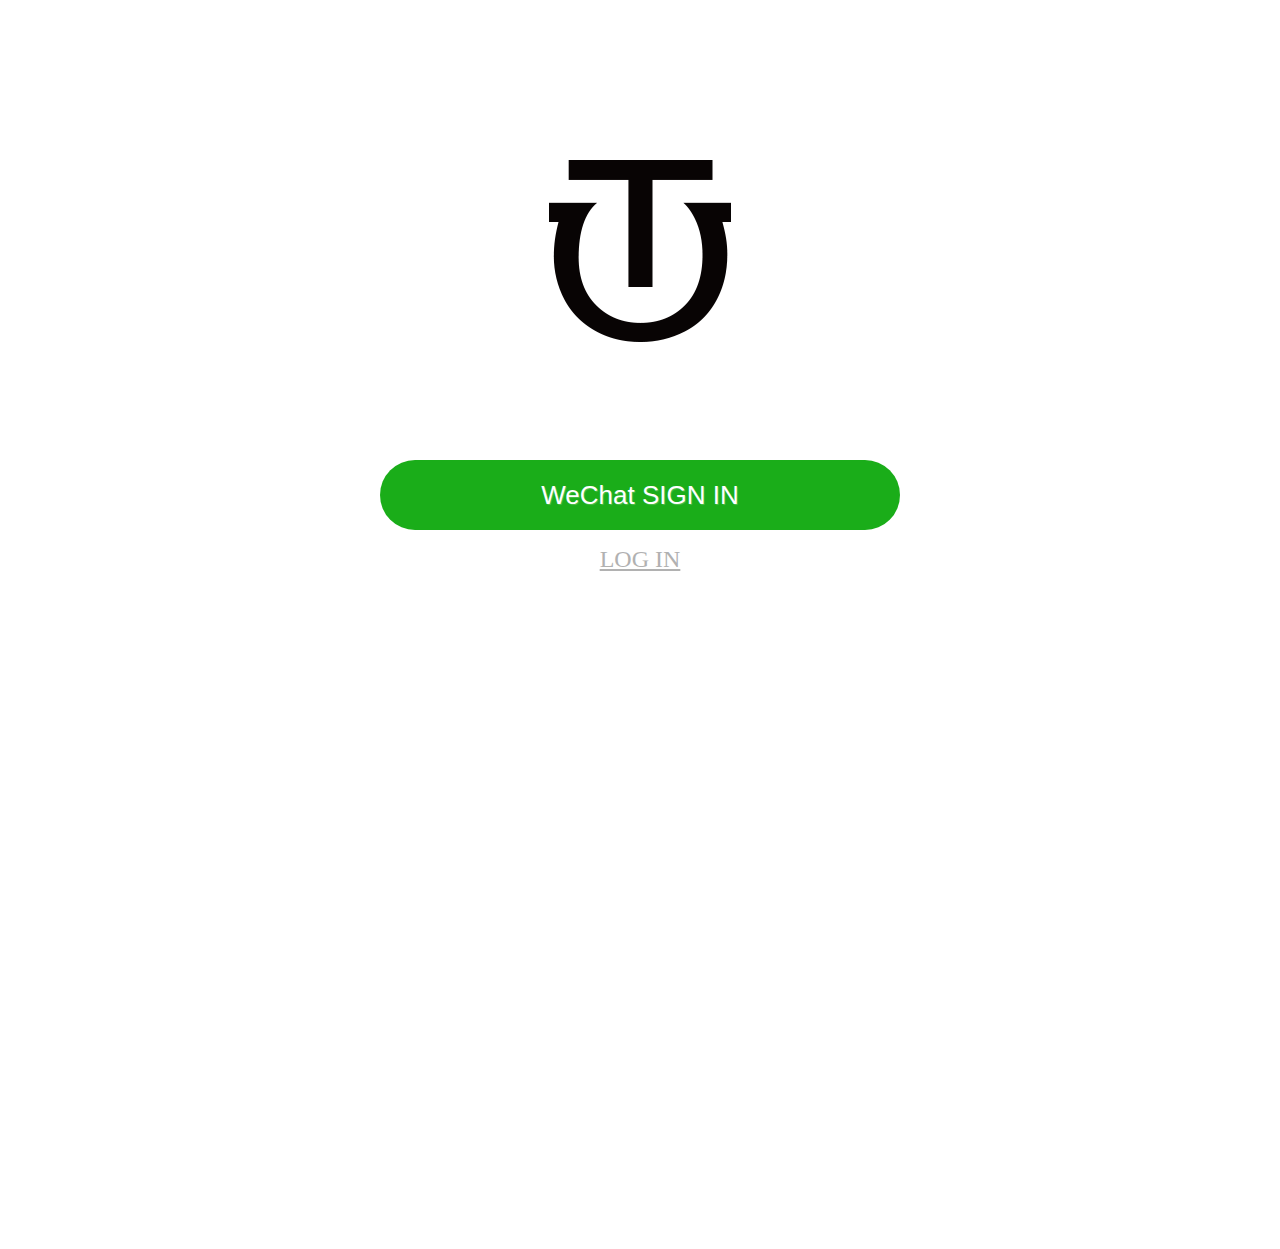
<file: APP/index.html>
<!DOCTYPE html>
<html>
<head>
<meta charset="utf-8"> 
<meta name="viewport" content="width=device-width ,intial-scale=1">
<meta name="apple-mobile-web-app-capable" content="yes" />    
<meta name="format-detection" content="telephone=no" /> 
<title>UTIME</title>
<link rel="stylesheet" type="text/css" href="css/mystyle2.css">
<script>
	function jumpsignin(){
		window.open('signin.html')
	}
	
</script>
</head>

<body>
<div id="main">

<content>
   
    <section id="logo">
    	<img src="img/logo.png">
    </section>
    
    <section id="outfirst">
		<button type="button " class="mybutton" onclick="jumpsignin()">WeChat SIGN IN</button>
   		<div class="loginstyle"><a herf="#"> LOG IN</a></div>
    </section>
</content>
</div>
 
    

</body>
</html>
</file>
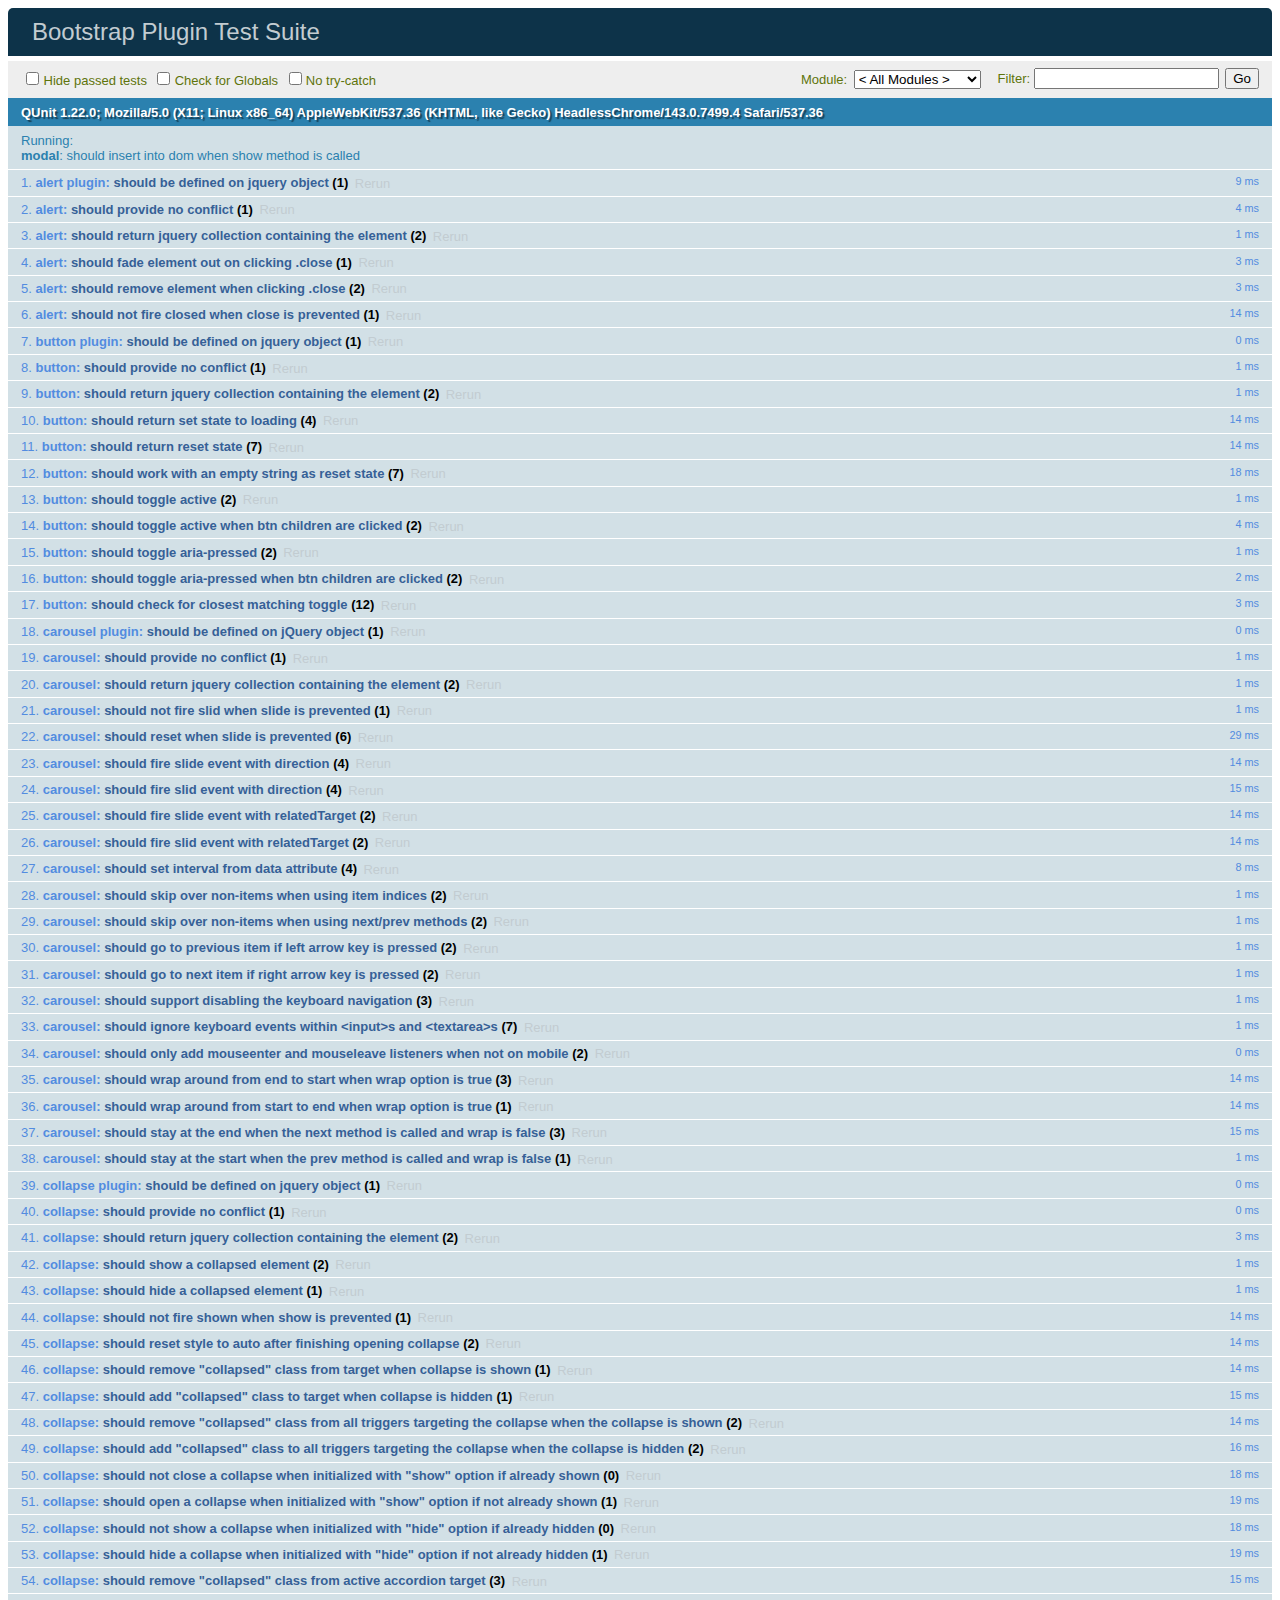
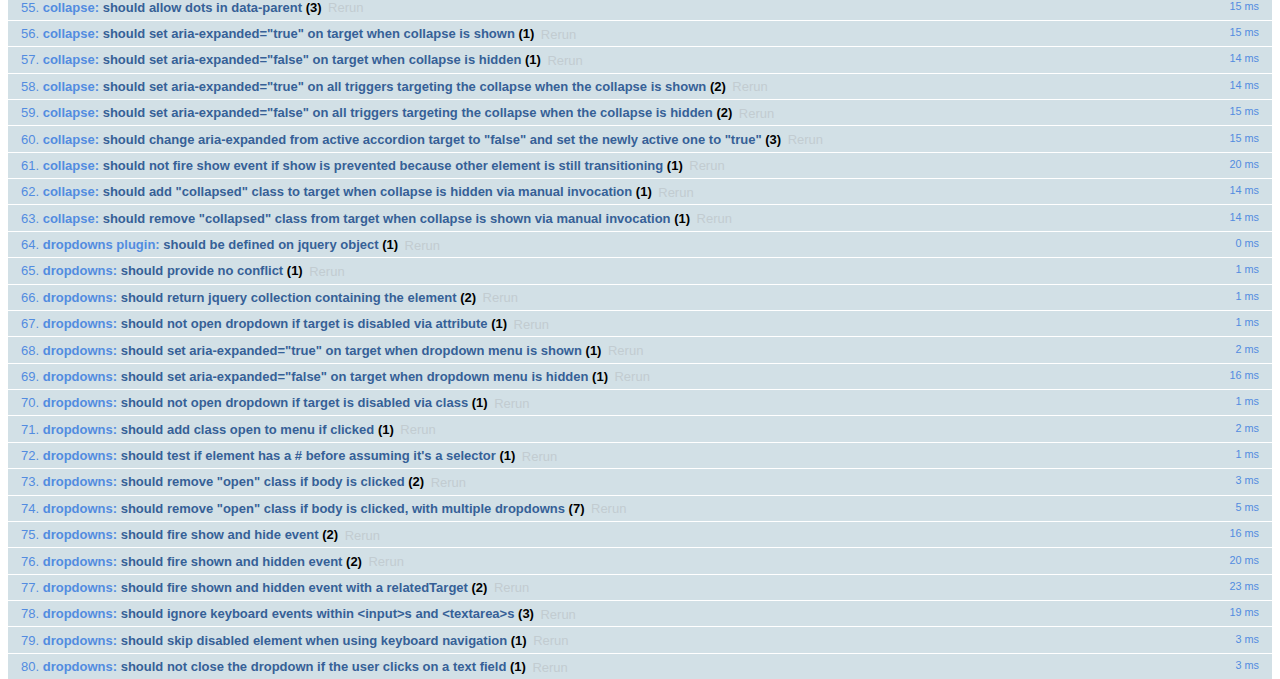
<file: APP/bootstrap-3.3.7/js/tests/index.html>
<!DOCTYPE html>
<html>
  <head>
    <meta charset="utf-8">
    <title>Bootstrap Plugin Test Suite</title>
    <meta name="viewport" content="width=device-width, initial-scale=1">

    <!-- jQuery -->
    <script src="vendor/jquery.min.js"></script>
    <script>
      // Disable jQuery event aliases to ensure we don't accidentally use any of them
      (function () {
        var eventAliases = [
          'blur',
          'focus',
          'focusin',
          'focusout',
          'load',
          'resize',
          'scroll',
          'unload',
          'click',
          'dblclick',
          'mousedown',
          'mouseup',
          'mousemove',
          'mouseover',
          'mouseout',
          'mouseenter',
          'mouseleave',
          'change',
          'select',
          'submit',
          'keydown',
          'keypress',
          'keyup',
          'error',
          'contextmenu',
          'hover',
          'bind',
          'unbind',
          'delegate',
          'undelegate'
        ]
        for (var i = 0; i < eventAliases.length; i++) {
          var eventAlias = eventAliases[i]
          $.fn[eventAlias] = function () {
            throw new Error('Using the ".' + eventAlias + '()" method is not allowed, so that Bootstrap can be compatible with custom jQuery builds which exclude the "event aliases" module that defines said method. See https://github.com/twbs/bootstrap/blob/master/CONTRIBUTING.md#js')
          }
        }
      })()
    </script>

    <!-- QUnit -->
    <link rel="stylesheet" href="vendor/qunit.css" media="screen">
    <script src="vendor/qunit.js"></script>
    <script>
      // See https://github.com/axemclion/grunt-saucelabs#test-result-details-with-qunit
      var log = []
      // Require assert.expect in each test
      QUnit.config.requireExpects = true
      QUnit.done(function (testResults) {
        var tests = []
        for (var i = 0, len = log.length; i < len; i++) {
          var details = log[i]
          tests.push({
            name: details.name,
            result: details.result,
            expected: details.expected,
            actual: details.actual,
            source: details.source
          })
        }
        testResults.tests = tests

        window.global_test_results = testResults
      })

      QUnit.testStart(function (testDetails) {
        $(window).scrollTop(0)
        QUnit.log(function (details) {
          if (!details.result) {
            details.name = testDetails.name
            log.push(details)
          }
        })
      })

      // Cleanup
      QUnit.testDone(function () {
        $('#qunit-fixture').empty()
        $('#modal-test, .modal-backdrop').remove()
      })

      // Display fixture on-screen on iOS to avoid false positives
      if (/iPhone|iPad|iPod/.test(navigator.userAgent)) {
        QUnit.begin(function() {
          $('#qunit-fixture').css({ top: 0, left: 0 })
        })

        QUnit.done(function () {
          $('#qunit-fixture').css({ top: '', left: '' })
        })
      }

      // Disable deprecated global QUnit method aliases in preparation for QUnit v2
      (function () {
        var methodNames = [
          'async',
          'asyncTest',
          'deepEqual',
          'equal',
          'expect',
          'module',
          'notDeepEqual',
          'notEqual',
          'notPropEqual',
          'notStrictEqual',
          'ok',
          'propEqual',
          'push',
          'start',
          'stop',
          'strictEqual',
          'test',
          'throws'
        ];
        for (var i = 0; i < methodNames.length; i++) {
          var methodName = methodNames[i];
          window[methodName] = undefined;
        }
      })();
    </script>

    <!-- Plugin sources -->
    <script>$.support.transition = false</script>
    <script src="../../js/alert.js"></script>
    <script src="../../js/button.js"></script>
    <script src="../../js/carousel.js"></script>
    <script src="../../js/collapse.js"></script>
    <script src="../../js/dropdown.js"></script>
    <script src="../../js/modal.js"></script>
    <script src="../../js/scrollspy.js"></script>
    <script src="../../js/tab.js"></script>
    <script src="../../js/tooltip.js"></script>
    <script src="../../js/popover.js"></script>
    <script src="../../js/affix.js"></script>

    <!-- Unit tests -->
    <script src="unit/alert.js"></script>
    <script src="unit/button.js"></script>
    <script src="unit/carousel.js"></script>
    <script src="unit/collapse.js"></script>
    <script src="unit/dropdown.js"></script>
    <script src="unit/modal.js"></script>
    <script src="unit/scrollspy.js"></script>
    <script src="unit/tab.js"></script>
    <script src="unit/tooltip.js"></script>
    <script src="unit/popover.js"></script>
    <script src="unit/affix.js"></script>

  </head>
  <body>
    <div id="qunit-container">
      <div id="qunit"></div>
      <div id="qunit-fixture"></div>
    </div>
  </body>
</html>
</file>
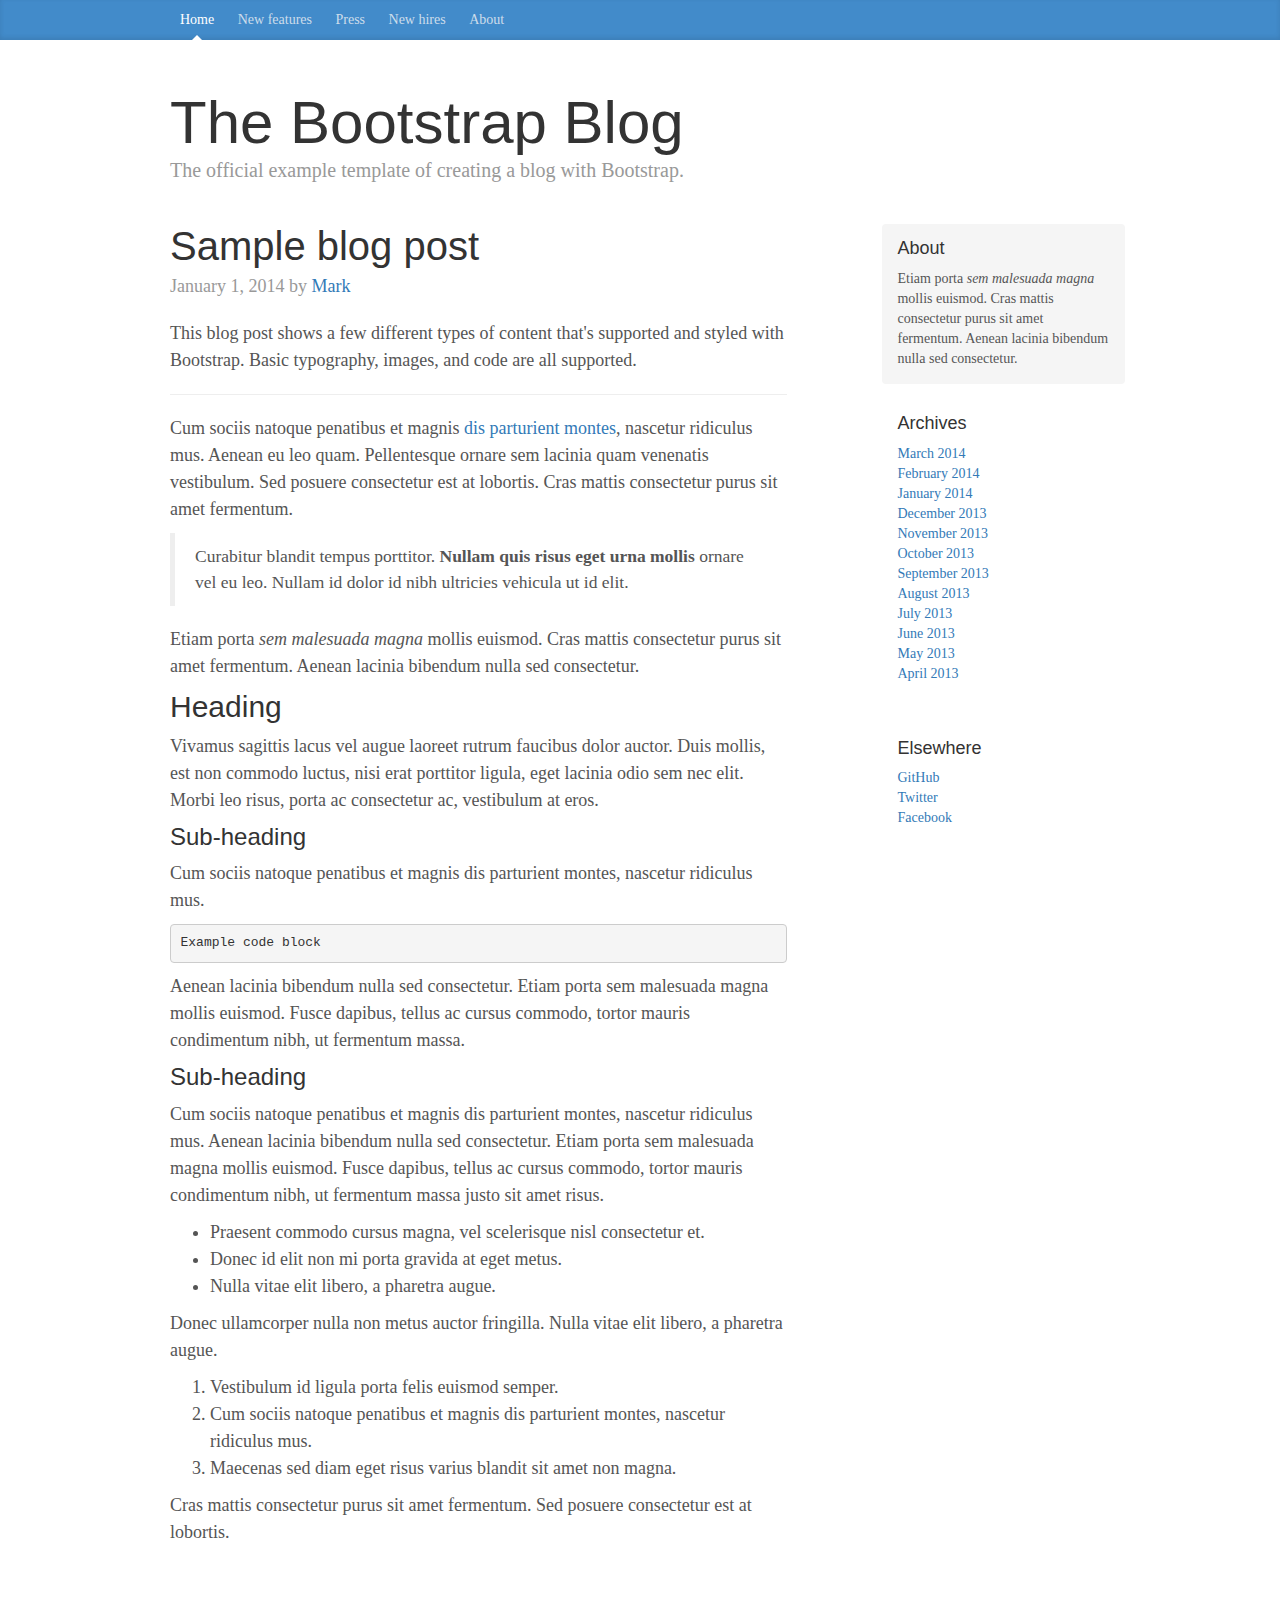
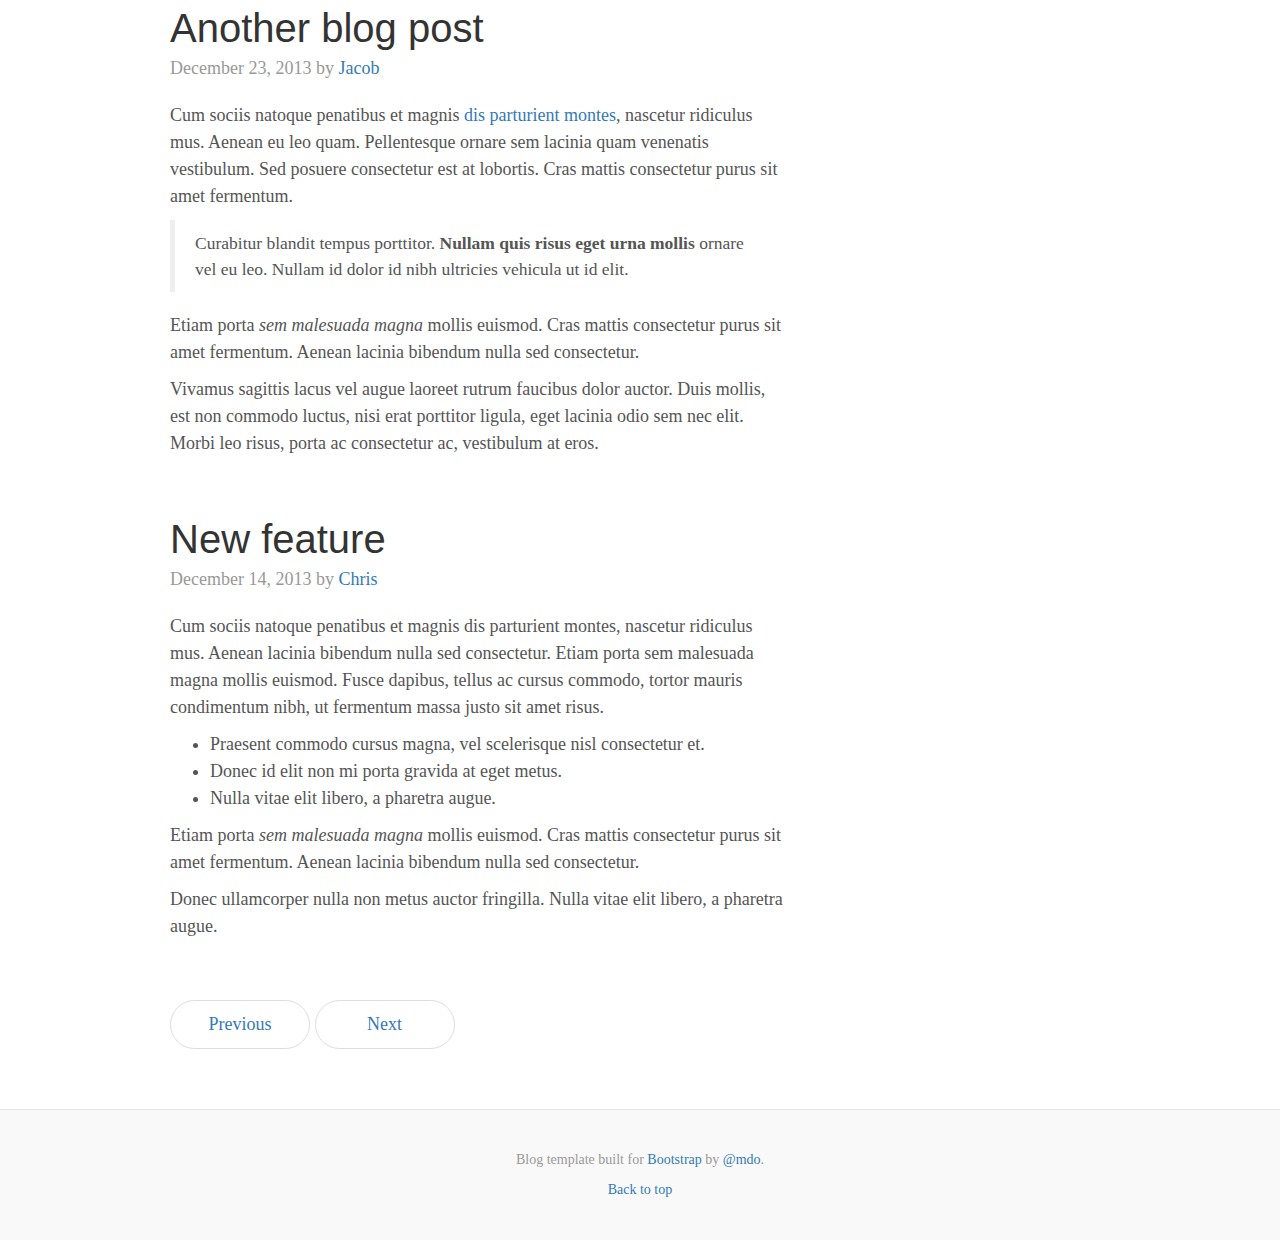
<file: APP/bootstrap-3.3.7/docs/examples/blog/index.html>
<!DOCTYPE html>
<html lang="en">
  <head>
    <meta charset="utf-8">
    <meta http-equiv="X-UA-Compatible" content="IE=edge">
    <meta name="viewport" content="width=device-width, initial-scale=1">
    <!-- The above 3 meta tags *must* come first in the head; any other head content must come *after* these tags -->
    <meta name="description" content="">
    <meta name="author" content="">
    <link rel="icon" href="../../favicon.ico">

    <title>Blog Template for Bootstrap</title>

    <!-- Bootstrap core CSS -->
    <link href="../../dist/css/bootstrap.min.css" rel="stylesheet">

    <!-- IE10 viewport hack for Surface/desktop Windows 8 bug -->
    <link href="../../assets/css/ie10-viewport-bug-workaround.css" rel="stylesheet">

    <!-- Custom styles for this template -->
    <link href="blog.css" rel="stylesheet">

    <!-- Just for debugging purposes. Don't actually copy these 2 lines! -->
    <!--[if lt IE 9]><script src="../../assets/js/ie8-responsive-file-warning.js"></script><![endif]-->
    <script src="../../assets/js/ie-emulation-modes-warning.js"></script>

    <!-- HTML5 shim and Respond.js for IE8 support of HTML5 elements and media queries -->
    <!--[if lt IE 9]>
      <script src="https://oss.maxcdn.com/html5shiv/3.7.3/html5shiv.min.js"></script>
      <script src="https://oss.maxcdn.com/respond/1.4.2/respond.min.js"></script>
    <![endif]-->
  </head>

  <body>

    <div class="blog-masthead">
      <div class="container">
        <nav class="blog-nav">
          <a class="blog-nav-item active" href="#">Home</a>
          <a class="blog-nav-item" href="#">New features</a>
          <a class="blog-nav-item" href="#">Press</a>
          <a class="blog-nav-item" href="#">New hires</a>
          <a class="blog-nav-item" href="#">About</a>
        </nav>
      </div>
    </div>

    <div class="container">

      <div class="blog-header">
        <h1 class="blog-title">The Bootstrap Blog</h1>
        <p class="lead blog-description">The official example template of creating a blog with Bootstrap.</p>
      </div>

      <div class="row">

        <div class="col-sm-8 blog-main">

          <div class="blog-post">
            <h2 class="blog-post-title">Sample blog post</h2>
            <p class="blog-post-meta">January 1, 2014 by <a href="#">Mark</a></p>

            <p>This blog post shows a few different types of content that's supported and styled with Bootstrap. Basic typography, images, and code are all supported.</p>
            <hr>
            <p>Cum sociis natoque penatibus et magnis <a href="#">dis parturient montes</a>, nascetur ridiculus mus. Aenean eu leo quam. Pellentesque ornare sem lacinia quam venenatis vestibulum. Sed posuere consectetur est at lobortis. Cras mattis consectetur purus sit amet fermentum.</p>
            <blockquote>
              <p>Curabitur blandit tempus porttitor. <strong>Nullam quis risus eget urna mollis</strong> ornare vel eu leo. Nullam id dolor id nibh ultricies vehicula ut id elit.</p>
            </blockquote>
            <p>Etiam porta <em>sem malesuada magna</em> mollis euismod. Cras mattis consectetur purus sit amet fermentum. Aenean lacinia bibendum nulla sed consectetur.</p>
            <h2>Heading</h2>
            <p>Vivamus sagittis lacus vel augue laoreet rutrum faucibus dolor auctor. Duis mollis, est non commodo luctus, nisi erat porttitor ligula, eget lacinia odio sem nec elit. Morbi leo risus, porta ac consectetur ac, vestibulum at eros.</p>
            <h3>Sub-heading</h3>
            <p>Cum sociis natoque penatibus et magnis dis parturient montes, nascetur ridiculus mus.</p>
            <pre><code>Example code block</code></pre>
            <p>Aenean lacinia bibendum nulla sed consectetur. Etiam porta sem malesuada magna mollis euismod. Fusce dapibus, tellus ac cursus commodo, tortor mauris condimentum nibh, ut fermentum massa.</p>
            <h3>Sub-heading</h3>
            <p>Cum sociis natoque penatibus et magnis dis parturient montes, nascetur ridiculus mus. Aenean lacinia bibendum nulla sed consectetur. Etiam porta sem malesuada magna mollis euismod. Fusce dapibus, tellus ac cursus commodo, tortor mauris condimentum nibh, ut fermentum massa justo sit amet risus.</p>
            <ul>
              <li>Praesent commodo cursus magna, vel scelerisque nisl consectetur et.</li>
              <li>Donec id elit non mi porta gravida at eget metus.</li>
              <li>Nulla vitae elit libero, a pharetra augue.</li>
            </ul>
            <p>Donec ullamcorper nulla non metus auctor fringilla. Nulla vitae elit libero, a pharetra augue.</p>
            <ol>
              <li>Vestibulum id ligula porta felis euismod semper.</li>
              <li>Cum sociis natoque penatibus et magnis dis parturient montes, nascetur ridiculus mus.</li>
              <li>Maecenas sed diam eget risus varius blandit sit amet non magna.</li>
            </ol>
            <p>Cras mattis consectetur purus sit amet fermentum. Sed posuere consectetur est at lobortis.</p>
          </div><!-- /.blog-post -->

          <div class="blog-post">
            <h2 class="blog-post-title">Another blog post</h2>
            <p class="blog-post-meta">December 23, 2013 by <a href="#">Jacob</a></p>

            <p>Cum sociis natoque penatibus et magnis <a href="#">dis parturient montes</a>, nascetur ridiculus mus. Aenean eu leo quam. Pellentesque ornare sem lacinia quam venenatis vestibulum. Sed posuere consectetur est at lobortis. Cras mattis consectetur purus sit amet fermentum.</p>
            <blockquote>
              <p>Curabitur blandit tempus porttitor. <strong>Nullam quis risus eget urna mollis</strong> ornare vel eu leo. Nullam id dolor id nibh ultricies vehicula ut id elit.</p>
            </blockquote>
            <p>Etiam porta <em>sem malesuada magna</em> mollis euismod. Cras mattis consectetur purus sit amet fermentum. Aenean lacinia bibendum nulla sed consectetur.</p>
            <p>Vivamus sagittis lacus vel augue laoreet rutrum faucibus dolor auctor. Duis mollis, est non commodo luctus, nisi erat porttitor ligula, eget lacinia odio sem nec elit. Morbi leo risus, porta ac consectetur ac, vestibulum at eros.</p>
          </div><!-- /.blog-post -->

          <div class="blog-post">
            <h2 class="blog-post-title">New feature</h2>
            <p class="blog-post-meta">December 14, 2013 by <a href="#">Chris</a></p>

            <p>Cum sociis natoque penatibus et magnis dis parturient montes, nascetur ridiculus mus. Aenean lacinia bibendum nulla sed consectetur. Etiam porta sem malesuada magna mollis euismod. Fusce dapibus, tellus ac cursus commodo, tortor mauris condimentum nibh, ut fermentum massa justo sit amet risus.</p>
            <ul>
              <li>Praesent commodo cursus magna, vel scelerisque nisl consectetur et.</li>
              <li>Donec id elit non mi porta gravida at eget metus.</li>
              <li>Nulla vitae elit libero, a pharetra augue.</li>
            </ul>
            <p>Etiam porta <em>sem malesuada magna</em> mollis euismod. Cras mattis consectetur purus sit amet fermentum. Aenean lacinia bibendum nulla sed consectetur.</p>
            <p>Donec ullamcorper nulla non metus auctor fringilla. Nulla vitae elit libero, a pharetra augue.</p>
          </div><!-- /.blog-post -->

          <nav>
            <ul class="pager">
              <li><a href="#">Previous</a></li>
              <li><a href="#">Next</a></li>
            </ul>
          </nav>

        </div><!-- /.blog-main -->

        <div class="col-sm-3 col-sm-offset-1 blog-sidebar">
          <div class="sidebar-module sidebar-module-inset">
            <h4>About</h4>
            <p>Etiam porta <em>sem malesuada magna</em> mollis euismod. Cras mattis consectetur purus sit amet fermentum. Aenean lacinia bibendum nulla sed consectetur.</p>
          </div>
          <div class="sidebar-module">
            <h4>Archives</h4>
            <ol class="list-unstyled">
              <li><a href="#">March 2014</a></li>
              <li><a href="#">February 2014</a></li>
              <li><a href="#">January 2014</a></li>
              <li><a href="#">December 2013</a></li>
              <li><a href="#">November 2013</a></li>
              <li><a href="#">October 2013</a></li>
              <li><a href="#">September 2013</a></li>
              <li><a href="#">August 2013</a></li>
              <li><a href="#">July 2013</a></li>
              <li><a href="#">June 2013</a></li>
              <li><a href="#">May 2013</a></li>
              <li><a href="#">April 2013</a></li>
            </ol>
          </div>
          <div class="sidebar-module">
            <h4>Elsewhere</h4>
            <ol class="list-unstyled">
              <li><a href="#">GitHub</a></li>
              <li><a href="#">Twitter</a></li>
              <li><a href="#">Facebook</a></li>
            </ol>
          </div>
        </div><!-- /.blog-sidebar -->

      </div><!-- /.row -->

    </div><!-- /.container -->

    <footer class="blog-footer">
      <p>Blog template built for <a href="http://getbootstrap.com">Bootstrap</a> by <a href="https://twitter.com/mdo">@mdo</a>.</p>
      <p>
        <a href="#">Back to top</a>
      </p>
    </footer>


    <!-- Bootstrap core JavaScript
    ================================================== -->
    <!-- Placed at the end of the document so the pages load faster -->
    <script src="https://ajax.googleapis.com/ajax/libs/jquery/1.12.4/jquery.min.js"></script>
    <script>window.jQuery || document.write('<script src="../../assets/js/vendor/jquery.min.js"><\/script>')</script>
    <script src="../../dist/js/bootstrap.min.js"></script>
    <!-- IE10 viewport hack for Surface/desktop Windows 8 bug -->
    <script src="../../assets/js/ie10-viewport-bug-workaround.js"></script>
  </body>
</html>
</file>
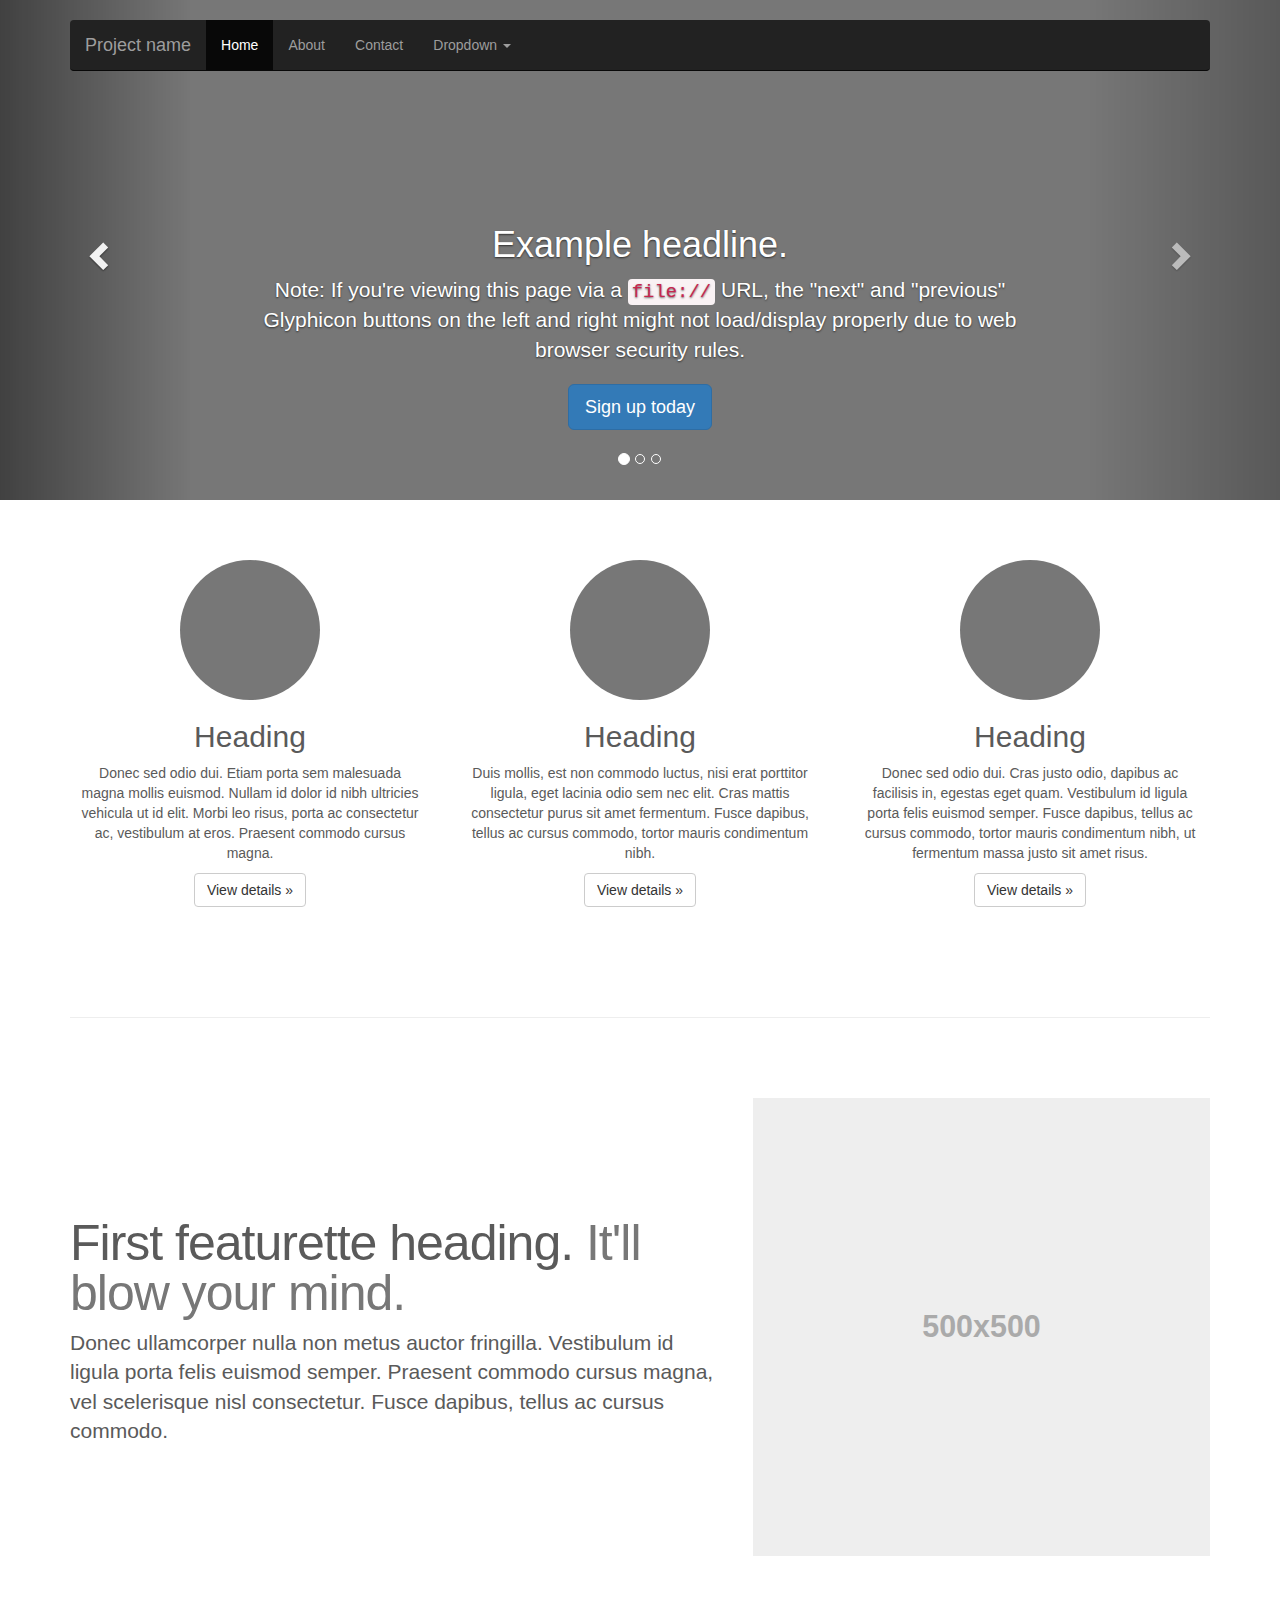
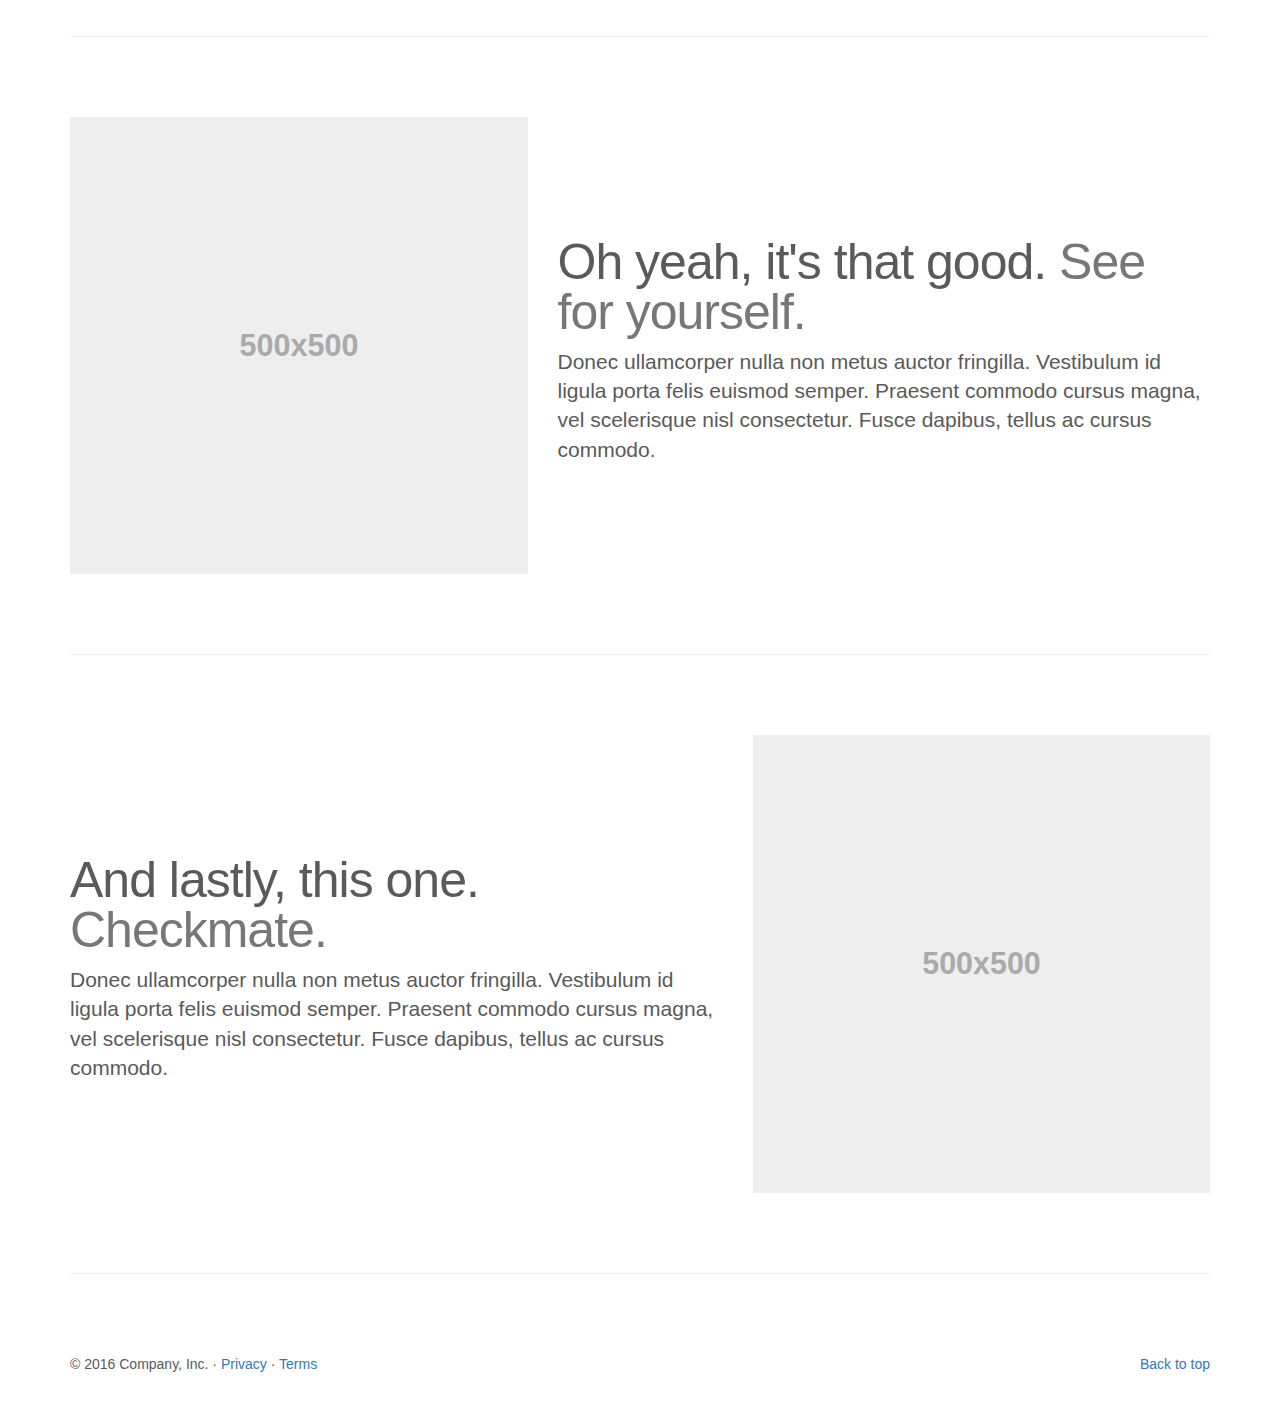
<file: APP/bootstrap-3.3.7/docs/examples/carousel/index.html>
<!DOCTYPE html>
<html lang="en">
  <head>
    <meta charset="utf-8">
    <meta http-equiv="X-UA-Compatible" content="IE=edge">
    <meta name="viewport" content="width=device-width, initial-scale=1">
    <!-- The above 3 meta tags *must* come first in the head; any other head content must come *after* these tags -->
    <meta name="description" content="">
    <meta name="author" content="">
    <link rel="icon" href="../../favicon.ico">

    <title>Carousel Template for Bootstrap</title>

    <!-- Bootstrap core CSS -->
    <link href="../../dist/css/bootstrap.min.css" rel="stylesheet">

    <!-- IE10 viewport hack for Surface/desktop Windows 8 bug -->
    <link href="../../assets/css/ie10-viewport-bug-workaround.css" rel="stylesheet">

    <!-- Just for debugging purposes. Don't actually copy these 2 lines! -->
    <!--[if lt IE 9]><script src="../../assets/js/ie8-responsive-file-warning.js"></script><![endif]-->
    <script src="../../assets/js/ie-emulation-modes-warning.js"></script>

    <!-- HTML5 shim and Respond.js for IE8 support of HTML5 elements and media queries -->
    <!--[if lt IE 9]>
      <script src="https://oss.maxcdn.com/html5shiv/3.7.3/html5shiv.min.js"></script>
      <script src="https://oss.maxcdn.com/respond/1.4.2/respond.min.js"></script>
    <![endif]-->

    <!-- Custom styles for this template -->
    <link href="carousel.css" rel="stylesheet">
  </head>
<!-- NAVBAR
================================================== -->
  <body>
    <div class="navbar-wrapper">
      <div class="container">

        <nav class="navbar navbar-inverse navbar-static-top">
          <div class="container">
            <div class="navbar-header">
              <button type="button" class="navbar-toggle collapsed" data-toggle="collapse" data-target="#navbar" aria-expanded="false" aria-controls="navbar">
                <span class="sr-only">Toggle navigation</span>
                <span class="icon-bar"></span>
                <span class="icon-bar"></span>
                <span class="icon-bar"></span>
              </button>
              <a class="navbar-brand" href="#">Project name</a>
            </div>
            <div id="navbar" class="navbar-collapse collapse">
              <ul class="nav navbar-nav">
                <li class="active"><a href="#">Home</a></li>
                <li><a href="#about">About</a></li>
                <li><a href="#contact">Contact</a></li>
                <li class="dropdown">
                  <a href="#" class="dropdown-toggle" data-toggle="dropdown" role="button" aria-haspopup="true" aria-expanded="false">Dropdown <span class="caret"></span></a>
                  <ul class="dropdown-menu">
                    <li><a href="#">Action</a></li>
                    <li><a href="#">Another action</a></li>
                    <li><a href="#">Something else here</a></li>
                    <li role="separator" class="divider"></li>
                    <li class="dropdown-header">Nav header</li>
                    <li><a href="#">Separated link</a></li>
                    <li><a href="#">One more separated link</a></li>
                  </ul>
                </li>
              </ul>
            </div>
          </div>
        </nav>

      </div>
    </div>


    <!-- Carousel
    ================================================== -->
    <div id="myCarousel" class="carousel slide" data-ride="carousel">
      <!-- Indicators -->
      <ol class="carousel-indicators">
        <li data-target="#myCarousel" data-slide-to="0" class="active"></li>
        <li data-target="#myCarousel" data-slide-to="1"></li>
        <li data-target="#myCarousel" data-slide-to="2"></li>
      </ol>
      <div class="carousel-inner" role="listbox">
        <div class="item active">
          <img class="first-slide" src="[data-uri]" alt="First slide">
          <div class="container">
            <div class="carousel-caption">
              <h1>Example headline.</h1>
              <p>Note: If you're viewing this page via a <code>file://</code> URL, the "next" and "previous" Glyphicon buttons on the left and right might not load/display properly due to web browser security rules.</p>
              <p><a class="btn btn-lg btn-primary" href="#" role="button">Sign up today</a></p>
            </div>
          </div>
        </div>
        <div class="item">
          <img class="second-slide" src="[data-uri]" alt="Second slide">
          <div class="container">
            <div class="carousel-caption">
              <h1>Another example headline.</h1>
              <p>Cras justo odio, dapibus ac facilisis in, egestas eget quam. Donec id elit non mi porta gravida at eget metus. Nullam id dolor id nibh ultricies vehicula ut id elit.</p>
              <p><a class="btn btn-lg btn-primary" href="#" role="button">Learn more</a></p>
            </div>
          </div>
        </div>
        <div class="item">
          <img class="third-slide" src="[data-uri]" alt="Third slide">
          <div class="container">
            <div class="carousel-caption">
              <h1>One more for good measure.</h1>
              <p>Cras justo odio, dapibus ac facilisis in, egestas eget quam. Donec id elit non mi porta gravida at eget metus. Nullam id dolor id nibh ultricies vehicula ut id elit.</p>
              <p><a class="btn btn-lg btn-primary" href="#" role="button">Browse gallery</a></p>
            </div>
          </div>
        </div>
      </div>
      <a class="left carousel-control" href="#myCarousel" role="button" data-slide="prev">
        <span class="glyphicon glyphicon-chevron-left" aria-hidden="true"></span>
        <span class="sr-only">Previous</span>
      </a>
      <a class="right carousel-control" href="#myCarousel" role="button" data-slide="next">
        <span class="glyphicon glyphicon-chevron-right" aria-hidden="true"></span>
        <span class="sr-only">Next</span>
      </a>
    </div><!-- /.carousel -->


    <!-- Marketing messaging and featurettes
    ================================================== -->
    <!-- Wrap the rest of the page in another container to center all the content. -->

    <div class="container marketing">

      <!-- Three columns of text below the carousel -->
      <div class="row">
        <div class="col-lg-4">
          <img class="img-circle" src="[data-uri]" alt="Generic placeholder image" width="140" height="140">
          <h2>Heading</h2>
          <p>Donec sed odio dui. Etiam porta sem malesuada magna mollis euismod. Nullam id dolor id nibh ultricies vehicula ut id elit. Morbi leo risus, porta ac consectetur ac, vestibulum at eros. Praesent commodo cursus magna.</p>
          <p><a class="btn btn-default" href="#" role="button">View details &raquo;</a></p>
        </div><!-- /.col-lg-4 -->
        <div class="col-lg-4">
          <img class="img-circle" src="[data-uri]" alt="Generic placeholder image" width="140" height="140">
          <h2>Heading</h2>
          <p>Duis mollis, est non commodo luctus, nisi erat porttitor ligula, eget lacinia odio sem nec elit. Cras mattis consectetur purus sit amet fermentum. Fusce dapibus, tellus ac cursus commodo, tortor mauris condimentum nibh.</p>
          <p><a class="btn btn-default" href="#" role="button">View details &raquo;</a></p>
        </div><!-- /.col-lg-4 -->
        <div class="col-lg-4">
          <img class="img-circle" src="[data-uri]" alt="Generic placeholder image" width="140" height="140">
          <h2>Heading</h2>
          <p>Donec sed odio dui. Cras justo odio, dapibus ac facilisis in, egestas eget quam. Vestibulum id ligula porta felis euismod semper. Fusce dapibus, tellus ac cursus commodo, tortor mauris condimentum nibh, ut fermentum massa justo sit amet risus.</p>
          <p><a class="btn btn-default" href="#" role="button">View details &raquo;</a></p>
        </div><!-- /.col-lg-4 -->
      </div><!-- /.row -->


      <!-- START THE FEATURETTES -->

      <hr class="featurette-divider">

      <div class="row featurette">
        <div class="col-md-7">
          <h2 class="featurette-heading">First featurette heading. <span class="text-muted">It'll blow your mind.</span></h2>
          <p class="lead">Donec ullamcorper nulla non metus auctor fringilla. Vestibulum id ligula porta felis euismod semper. Praesent commodo cursus magna, vel scelerisque nisl consectetur. Fusce dapibus, tellus ac cursus commodo.</p>
        </div>
        <div class="col-md-5">
          <img class="featurette-image img-responsive center-block" data-src="holder.js/500x500/auto" alt="Generic placeholder image">
        </div>
      </div>

      <hr class="featurette-divider">

      <div class="row featurette">
        <div class="col-md-7 col-md-push-5">
          <h2 class="featurette-heading">Oh yeah, it's that good. <span class="text-muted">See for yourself.</span></h2>
          <p class="lead">Donec ullamcorper nulla non metus auctor fringilla. Vestibulum id ligula porta felis euismod semper. Praesent commodo cursus magna, vel scelerisque nisl consectetur. Fusce dapibus, tellus ac cursus commodo.</p>
        </div>
        <div class="col-md-5 col-md-pull-7">
          <img class="featurette-image img-responsive center-block" data-src="holder.js/500x500/auto" alt="Generic placeholder image">
        </div>
      </div>

      <hr class="featurette-divider">

      <div class="row featurette">
        <div class="col-md-7">
          <h2 class="featurette-heading">And lastly, this one. <span class="text-muted">Checkmate.</span></h2>
          <p class="lead">Donec ullamcorper nulla non metus auctor fringilla. Vestibulum id ligula porta felis euismod semper. Praesent commodo cursus magna, vel scelerisque nisl consectetur. Fusce dapibus, tellus ac cursus commodo.</p>
        </div>
        <div class="col-md-5">
          <img class="featurette-image img-responsive center-block" data-src="holder.js/500x500/auto" alt="Generic placeholder image">
        </div>
      </div>

      <hr class="featurette-divider">

      <!-- /END THE FEATURETTES -->


      <!-- FOOTER -->
      <footer>
        <p class="pull-right"><a href="#">Back to top</a></p>
        <p>&copy; 2016 Company, Inc. &middot; <a href="#">Privacy</a> &middot; <a href="#">Terms</a></p>
      </footer>

    </div><!-- /.container -->


    <!-- Bootstrap core JavaScript
    ================================================== -->
    <!-- Placed at the end of the document so the pages load faster -->
    <script src="https://ajax.googleapis.com/ajax/libs/jquery/1.12.4/jquery.min.js"></script>
    <script>window.jQuery || document.write('<script src="../../assets/js/vendor/jquery.min.js"><\/script>')</script>
    <script src="../../dist/js/bootstrap.min.js"></script>
    <!-- Just to make our placeholder images work. Don't actually copy the next line! -->
    <script src="../../assets/js/vendor/holder.min.js"></script>
    <!-- IE10 viewport hack for Surface/desktop Windows 8 bug -->
    <script src="../../assets/js/ie10-viewport-bug-workaround.js"></script>
  </body>
</html>
</file>
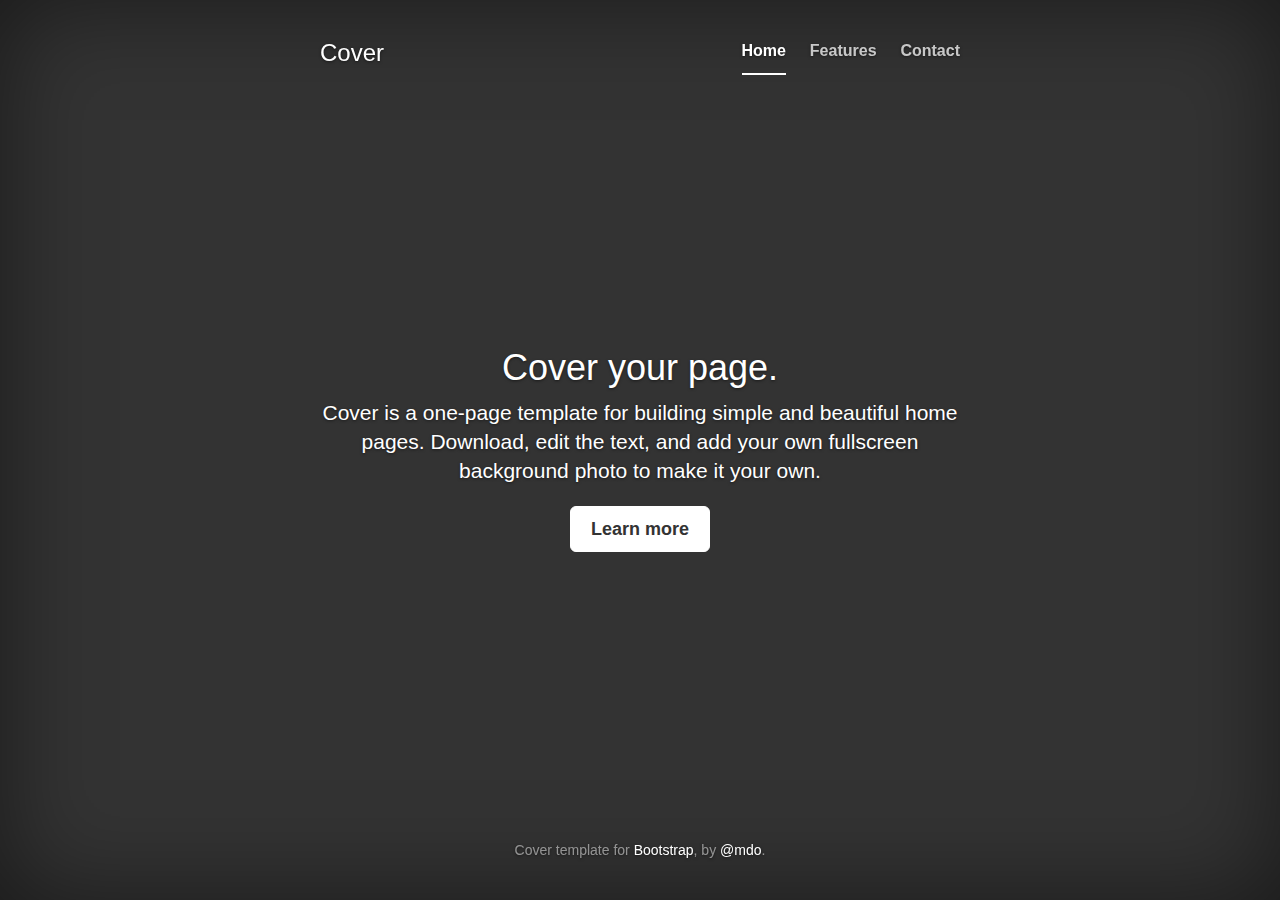
<file: APP/bootstrap-3.3.7/docs/examples/cover/index.html>
<!DOCTYPE html>
<html lang="en">
  <head>
    <meta charset="utf-8">
    <meta http-equiv="X-UA-Compatible" content="IE=edge">
    <meta name="viewport" content="width=device-width, initial-scale=1">
    <!-- The above 3 meta tags *must* come first in the head; any other head content must come *after* these tags -->
    <meta name="description" content="">
    <meta name="author" content="">
    <link rel="icon" href="../../favicon.ico">

    <title>Cover Template for Bootstrap</title>

    <!-- Bootstrap core CSS -->
    <link href="../../dist/css/bootstrap.min.css" rel="stylesheet">

    <!-- IE10 viewport hack for Surface/desktop Windows 8 bug -->
    <link href="../../assets/css/ie10-viewport-bug-workaround.css" rel="stylesheet">

    <!-- Custom styles for this template -->
    <link href="cover.css" rel="stylesheet">

    <!-- Just for debugging purposes. Don't actually copy these 2 lines! -->
    <!--[if lt IE 9]><script src="../../assets/js/ie8-responsive-file-warning.js"></script><![endif]-->
    <script src="../../assets/js/ie-emulation-modes-warning.js"></script>

    <!-- HTML5 shim and Respond.js for IE8 support of HTML5 elements and media queries -->
    <!--[if lt IE 9]>
      <script src="https://oss.maxcdn.com/html5shiv/3.7.3/html5shiv.min.js"></script>
      <script src="https://oss.maxcdn.com/respond/1.4.2/respond.min.js"></script>
    <![endif]-->
  </head>

  <body>

    <div class="site-wrapper">

      <div class="site-wrapper-inner">

        <div class="cover-container">

          <div class="masthead clearfix">
            <div class="inner">
              <h3 class="masthead-brand">Cover</h3>
              <nav>
                <ul class="nav masthead-nav">
                  <li class="active"><a href="#">Home</a></li>
                  <li><a href="#">Features</a></li>
                  <li><a href="#">Contact</a></li>
                </ul>
              </nav>
            </div>
          </div>

          <div class="inner cover">
            <h1 class="cover-heading">Cover your page.</h1>
            <p class="lead">Cover is a one-page template for building simple and beautiful home pages. Download, edit the text, and add your own fullscreen background photo to make it your own.</p>
            <p class="lead">
              <a href="#" class="btn btn-lg btn-default">Learn more</a>
            </p>
          </div>

          <div class="mastfoot">
            <div class="inner">
              <p>Cover template for <a href="http://getbootstrap.com">Bootstrap</a>, by <a href="https://twitter.com/mdo">@mdo</a>.</p>
            </div>
          </div>

        </div>

      </div>

    </div>

    <!-- Bootstrap core JavaScript
    ================================================== -->
    <!-- Placed at the end of the document so the pages load faster -->
    <script src="https://ajax.googleapis.com/ajax/libs/jquery/1.12.4/jquery.min.js"></script>
    <script>window.jQuery || document.write('<script src="../../assets/js/vendor/jquery.min.js"><\/script>')</script>
    <script src="../../dist/js/bootstrap.min.js"></script>
    <!-- IE10 viewport hack for Surface/desktop Windows 8 bug -->
    <script src="../../assets/js/ie10-viewport-bug-workaround.js"></script>
  </body>
</html>
</file>
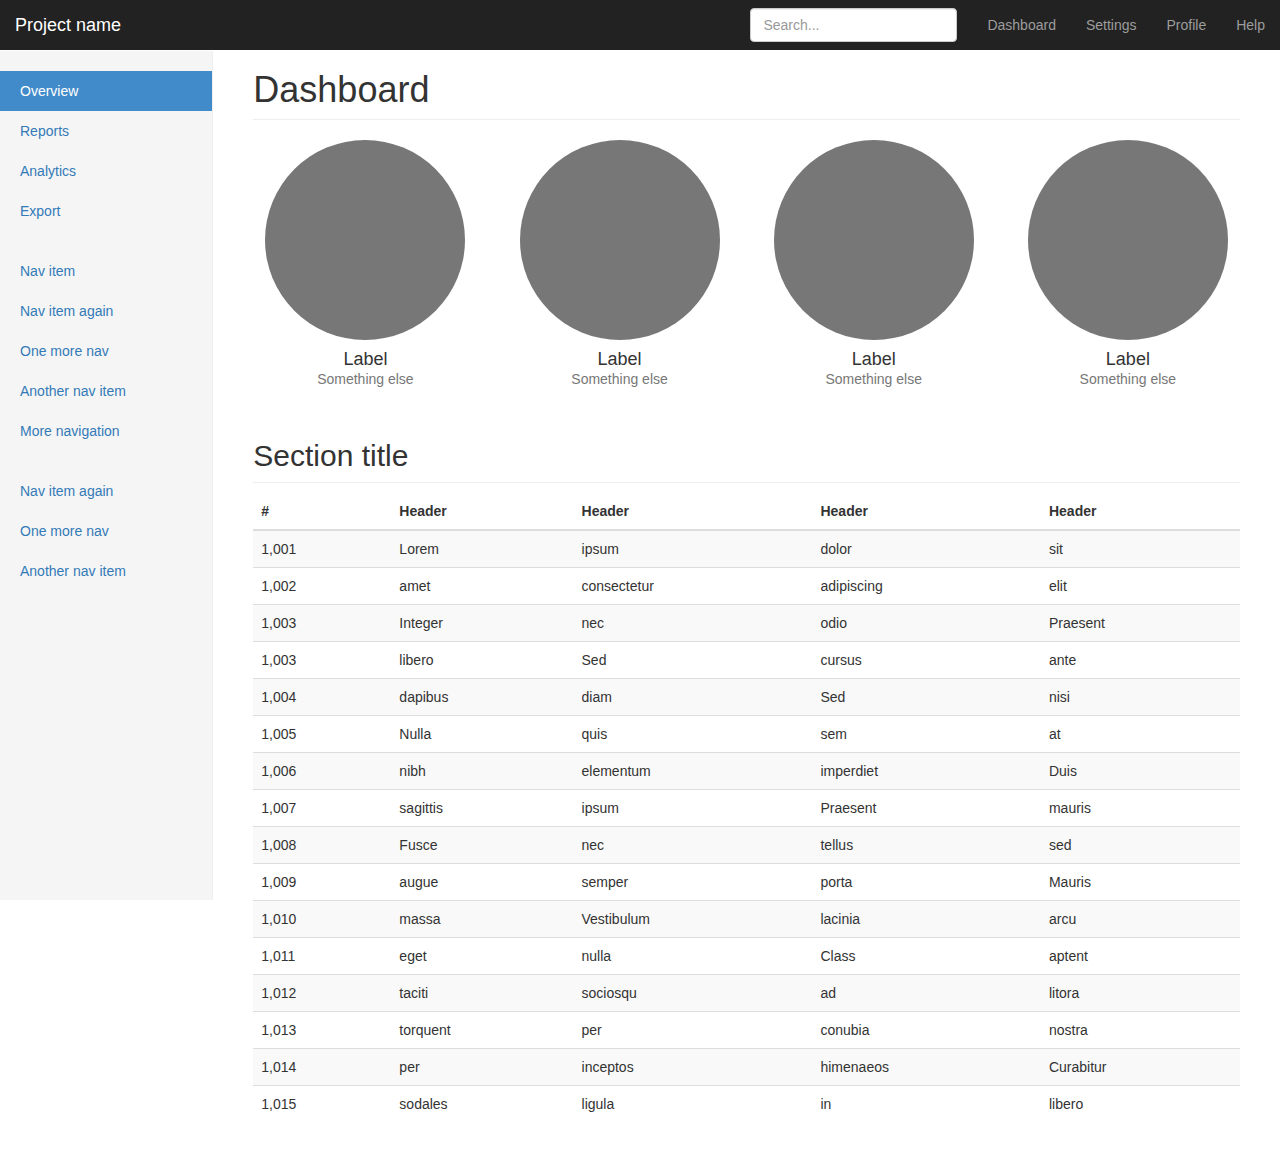
<file: APP/bootstrap-3.3.7/docs/examples/dashboard/index.html>
<!DOCTYPE html>
<html lang="en">
  <head>
    <meta charset="utf-8">
    <meta http-equiv="X-UA-Compatible" content="IE=edge">
    <meta name="viewport" content="width=device-width, initial-scale=1">
    <!-- The above 3 meta tags *must* come first in the head; any other head content must come *after* these tags -->
    <meta name="description" content="">
    <meta name="author" content="">
    <link rel="icon" href="../../favicon.ico">

    <title>Dashboard Template for Bootstrap</title>

    <!-- Bootstrap core CSS -->
    <link href="../../dist/css/bootstrap.min.css" rel="stylesheet">

    <!-- IE10 viewport hack for Surface/desktop Windows 8 bug -->
    <link href="../../assets/css/ie10-viewport-bug-workaround.css" rel="stylesheet">

    <!-- Custom styles for this template -->
    <link href="dashboard.css" rel="stylesheet">

    <!-- Just for debugging purposes. Don't actually copy these 2 lines! -->
    <!--[if lt IE 9]><script src="../../assets/js/ie8-responsive-file-warning.js"></script><![endif]-->
    <script src="../../assets/js/ie-emulation-modes-warning.js"></script>

    <!-- HTML5 shim and Respond.js for IE8 support of HTML5 elements and media queries -->
    <!--[if lt IE 9]>
      <script src="https://oss.maxcdn.com/html5shiv/3.7.3/html5shiv.min.js"></script>
      <script src="https://oss.maxcdn.com/respond/1.4.2/respond.min.js"></script>
    <![endif]-->
  </head>

  <body>

    <nav class="navbar navbar-inverse navbar-fixed-top">
      <div class="container-fluid">
        <div class="navbar-header">
          <button type="button" class="navbar-toggle collapsed" data-toggle="collapse" data-target="#navbar" aria-expanded="false" aria-controls="navbar">
            <span class="sr-only">Toggle navigation</span>
            <span class="icon-bar"></span>
            <span class="icon-bar"></span>
            <span class="icon-bar"></span>
          </button>
          <a class="navbar-brand" href="#">Project name</a>
        </div>
        <div id="navbar" class="navbar-collapse collapse">
          <ul class="nav navbar-nav navbar-right">
            <li><a href="#">Dashboard</a></li>
            <li><a href="#">Settings</a></li>
            <li><a href="#">Profile</a></li>
            <li><a href="#">Help</a></li>
          </ul>
          <form class="navbar-form navbar-right">
            <input type="text" class="form-control" placeholder="Search...">
          </form>
        </div>
      </div>
    </nav>

    <div class="container-fluid">
      <div class="row">
        <div class="col-sm-3 col-md-2 sidebar">
          <ul class="nav nav-sidebar">
            <li class="active"><a href="#">Overview <span class="sr-only">(current)</span></a></li>
            <li><a href="#">Reports</a></li>
            <li><a href="#">Analytics</a></li>
            <li><a href="#">Export</a></li>
          </ul>
          <ul class="nav nav-sidebar">
            <li><a href="">Nav item</a></li>
            <li><a href="">Nav item again</a></li>
            <li><a href="">One more nav</a></li>
            <li><a href="">Another nav item</a></li>
            <li><a href="">More navigation</a></li>
          </ul>
          <ul class="nav nav-sidebar">
            <li><a href="">Nav item again</a></li>
            <li><a href="">One more nav</a></li>
            <li><a href="">Another nav item</a></li>
          </ul>
        </div>
        <div class="col-sm-9 col-sm-offset-3 col-md-10 col-md-offset-2 main">
          <h1 class="page-header">Dashboard</h1>

          <div class="row placeholders">
            <div class="col-xs-6 col-sm-3 placeholder">
              <img src="[data-uri]" width="200" height="200" class="img-responsive" alt="Generic placeholder thumbnail">
              <h4>Label</h4>
              <span class="text-muted">Something else</span>
            </div>
            <div class="col-xs-6 col-sm-3 placeholder">
              <img src="[data-uri]" width="200" height="200" class="img-responsive" alt="Generic placeholder thumbnail">
              <h4>Label</h4>
              <span class="text-muted">Something else</span>
            </div>
            <div class="col-xs-6 col-sm-3 placeholder">
              <img src="[data-uri]" width="200" height="200" class="img-responsive" alt="Generic placeholder thumbnail">
              <h4>Label</h4>
              <span class="text-muted">Something else</span>
            </div>
            <div class="col-xs-6 col-sm-3 placeholder">
              <img src="[data-uri]" width="200" height="200" class="img-responsive" alt="Generic placeholder thumbnail">
              <h4>Label</h4>
              <span class="text-muted">Something else</span>
            </div>
          </div>

          <h2 class="sub-header">Section title</h2>
          <div class="table-responsive">
            <table class="table table-striped">
              <thead>
                <tr>
                  <th>#</th>
                  <th>Header</th>
                  <th>Header</th>
                  <th>Header</th>
                  <th>Header</th>
                </tr>
              </thead>
              <tbody>
                <tr>
                  <td>1,001</td>
                  <td>Lorem</td>
                  <td>ipsum</td>
                  <td>dolor</td>
                  <td>sit</td>
                </tr>
                <tr>
                  <td>1,002</td>
                  <td>amet</td>
                  <td>consectetur</td>
                  <td>adipiscing</td>
                  <td>elit</td>
                </tr>
                <tr>
                  <td>1,003</td>
                  <td>Integer</td>
                  <td>nec</td>
                  <td>odio</td>
                  <td>Praesent</td>
                </tr>
                <tr>
                  <td>1,003</td>
                  <td>libero</td>
                  <td>Sed</td>
                  <td>cursus</td>
                  <td>ante</td>
                </tr>
                <tr>
                  <td>1,004</td>
                  <td>dapibus</td>
                  <td>diam</td>
                  <td>Sed</td>
                  <td>nisi</td>
                </tr>
                <tr>
                  <td>1,005</td>
                  <td>Nulla</td>
                  <td>quis</td>
                  <td>sem</td>
                  <td>at</td>
                </tr>
                <tr>
                  <td>1,006</td>
                  <td>nibh</td>
                  <td>elementum</td>
                  <td>imperdiet</td>
                  <td>Duis</td>
                </tr>
                <tr>
                  <td>1,007</td>
                  <td>sagittis</td>
                  <td>ipsum</td>
                  <td>Praesent</td>
                  <td>mauris</td>
                </tr>
                <tr>
                  <td>1,008</td>
                  <td>Fusce</td>
                  <td>nec</td>
                  <td>tellus</td>
                  <td>sed</td>
                </tr>
                <tr>
                  <td>1,009</td>
                  <td>augue</td>
                  <td>semper</td>
                  <td>porta</td>
                  <td>Mauris</td>
                </tr>
                <tr>
                  <td>1,010</td>
                  <td>massa</td>
                  <td>Vestibulum</td>
                  <td>lacinia</td>
                  <td>arcu</td>
                </tr>
                <tr>
                  <td>1,011</td>
                  <td>eget</td>
                  <td>nulla</td>
                  <td>Class</td>
                  <td>aptent</td>
                </tr>
                <tr>
                  <td>1,012</td>
                  <td>taciti</td>
                  <td>sociosqu</td>
                  <td>ad</td>
                  <td>litora</td>
                </tr>
                <tr>
                  <td>1,013</td>
                  <td>torquent</td>
                  <td>per</td>
                  <td>conubia</td>
                  <td>nostra</td>
                </tr>
                <tr>
                  <td>1,014</td>
                  <td>per</td>
                  <td>inceptos</td>
                  <td>himenaeos</td>
                  <td>Curabitur</td>
                </tr>
                <tr>
                  <td>1,015</td>
                  <td>sodales</td>
                  <td>ligula</td>
                  <td>in</td>
                  <td>libero</td>
                </tr>
              </tbody>
            </table>
          </div>
        </div>
      </div>
    </div>

    <!-- Bootstrap core JavaScript
    ================================================== -->
    <!-- Placed at the end of the document so the pages load faster -->
    <script src="https://ajax.googleapis.com/ajax/libs/jquery/1.12.4/jquery.min.js"></script>
    <script>window.jQuery || document.write('<script src="../../assets/js/vendor/jquery.min.js"><\/script>')</script>
    <script src="../../dist/js/bootstrap.min.js"></script>
    <!-- Just to make our placeholder images work. Don't actually copy the next line! -->
    <script src="../../assets/js/vendor/holder.min.js"></script>
    <!-- IE10 viewport hack for Surface/desktop Windows 8 bug -->
    <script src="../../assets/js/ie10-viewport-bug-workaround.js"></script>
  </body>
</html>
</file>
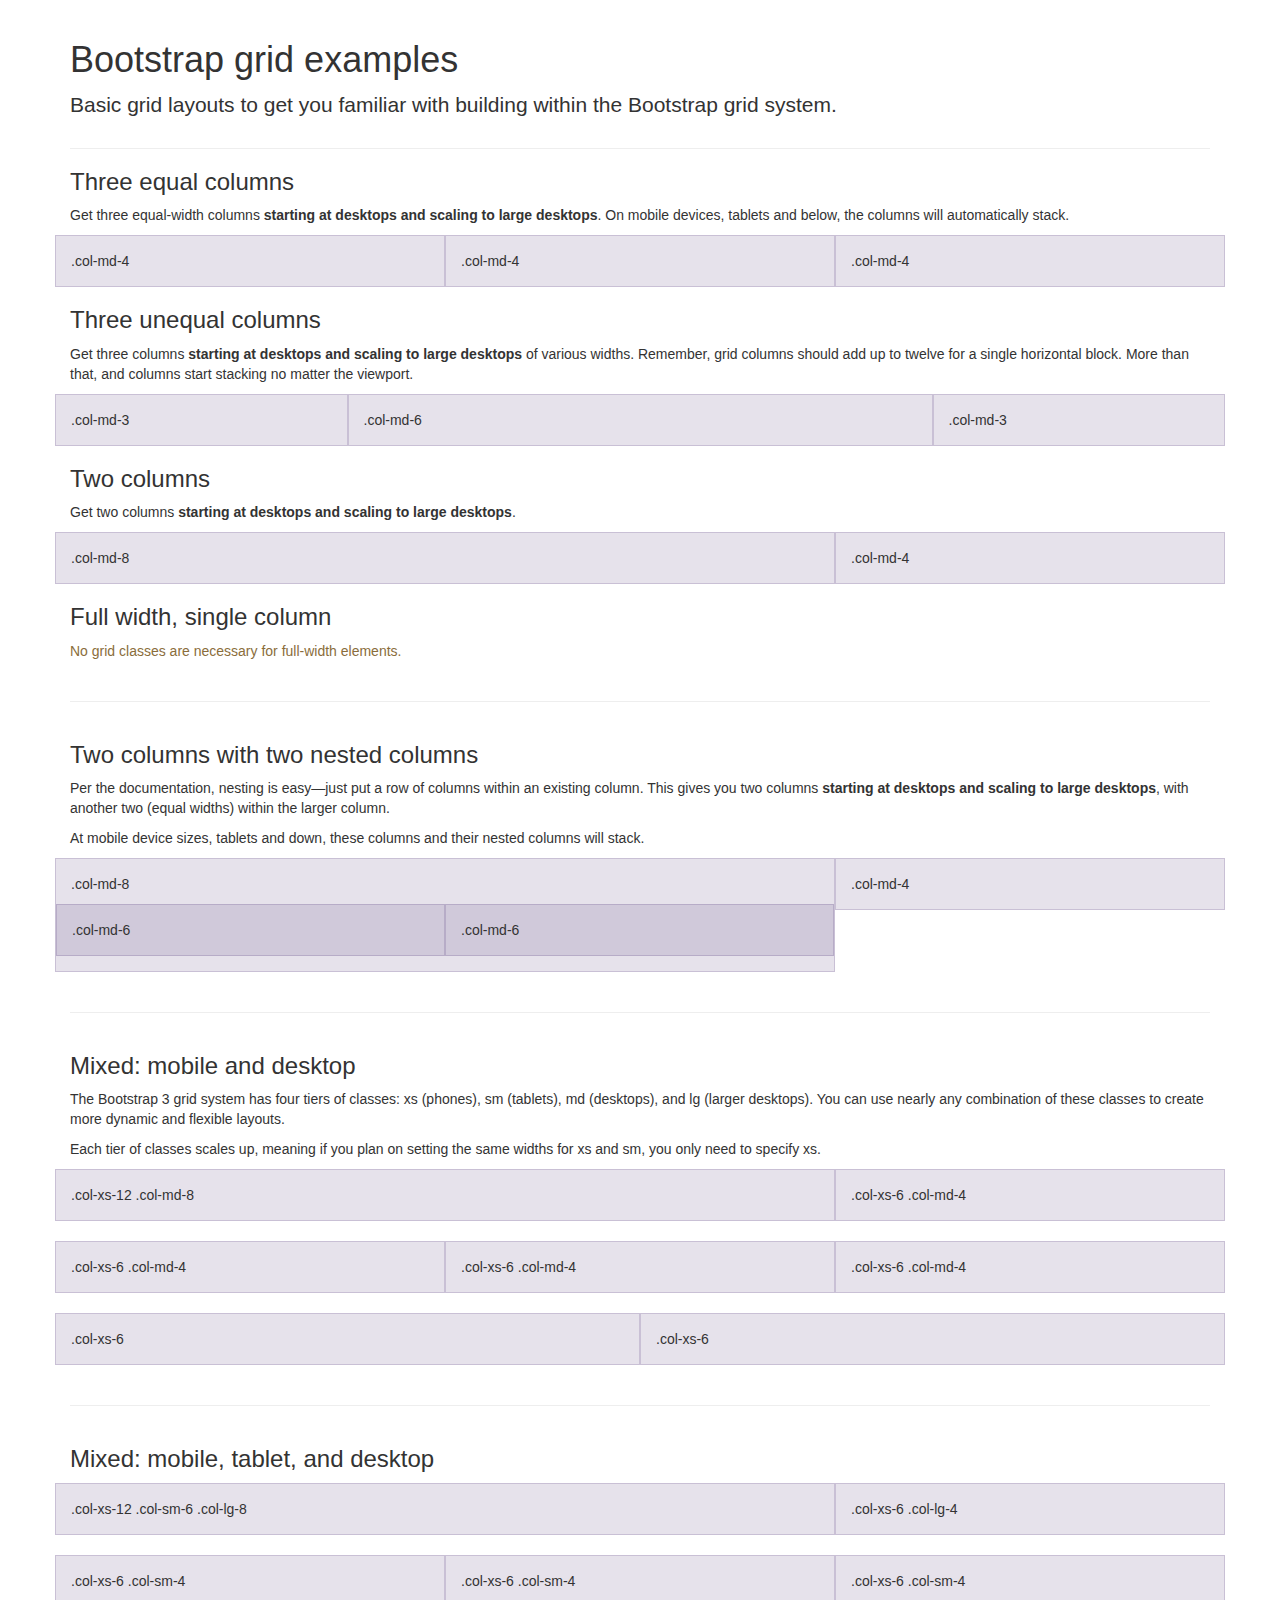
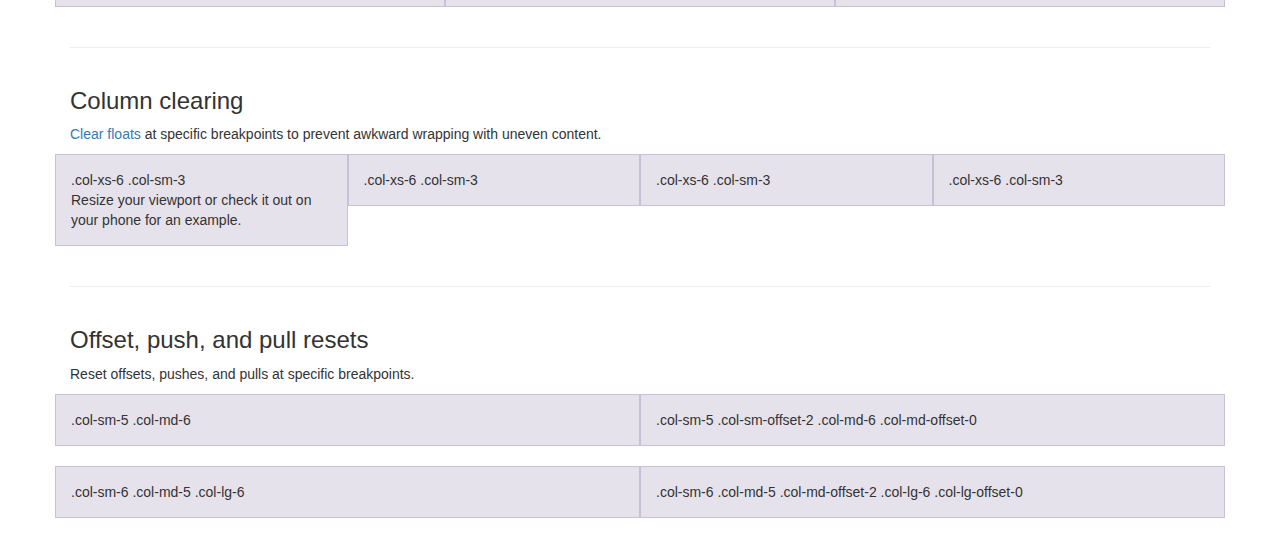
<file: APP/bootstrap-3.3.7/docs/examples/grid/index.html>
<!DOCTYPE html>
<html lang="en">
  <head>
    <meta charset="utf-8">
    <meta http-equiv="X-UA-Compatible" content="IE=edge">
    <meta name="viewport" content="width=device-width, initial-scale=1">
    <!-- The above 3 meta tags *must* come first in the head; any other head content must come *after* these tags -->
    <meta name="description" content="">
    <meta name="author" content="">
    <link rel="icon" href="../../favicon.ico">

    <title>Grid Template for Bootstrap</title>

    <!-- Bootstrap core CSS -->
    <link href="../../dist/css/bootstrap.min.css" rel="stylesheet">

    <!-- IE10 viewport hack for Surface/desktop Windows 8 bug -->
    <link href="../../assets/css/ie10-viewport-bug-workaround.css" rel="stylesheet">

    <!-- Custom styles for this template -->
    <link href="grid.css" rel="stylesheet">

    <!-- Just for debugging purposes. Don't actually copy these 2 lines! -->
    <!--[if lt IE 9]><script src="../../assets/js/ie8-responsive-file-warning.js"></script><![endif]-->
    <script src="../../assets/js/ie-emulation-modes-warning.js"></script>

    <!-- HTML5 shim and Respond.js for IE8 support of HTML5 elements and media queries -->
    <!--[if lt IE 9]>
      <script src="https://oss.maxcdn.com/html5shiv/3.7.3/html5shiv.min.js"></script>
      <script src="https://oss.maxcdn.com/respond/1.4.2/respond.min.js"></script>
    <![endif]-->
  </head>

  <body>
    <div class="container">

      <div class="page-header">
        <h1>Bootstrap grid examples</h1>
        <p class="lead">Basic grid layouts to get you familiar with building within the Bootstrap grid system.</p>
      </div>

      <h3>Three equal columns</h3>
      <p>Get three equal-width columns <strong>starting at desktops and scaling to large desktops</strong>. On mobile devices, tablets and below, the columns will automatically stack.</p>
      <div class="row">
        <div class="col-md-4">.col-md-4</div>
        <div class="col-md-4">.col-md-4</div>
        <div class="col-md-4">.col-md-4</div>
      </div>

      <h3>Three unequal columns</h3>
      <p>Get three columns <strong>starting at desktops and scaling to large desktops</strong> of various widths. Remember, grid columns should add up to twelve for a single horizontal block. More than that, and columns start stacking no matter the viewport.</p>
      <div class="row">
        <div class="col-md-3">.col-md-3</div>
        <div class="col-md-6">.col-md-6</div>
        <div class="col-md-3">.col-md-3</div>
      </div>

      <h3>Two columns</h3>
      <p>Get two columns <strong>starting at desktops and scaling to large desktops</strong>.</p>
      <div class="row">
        <div class="col-md-8">.col-md-8</div>
        <div class="col-md-4">.col-md-4</div>
      </div>

      <h3>Full width, single column</h3>
      <p class="text-warning">No grid classes are necessary for full-width elements.</p>

      <hr>

      <h3>Two columns with two nested columns</h3>
      <p>Per the documentation, nesting is easy—just put a row of columns within an existing column. This gives you two columns <strong>starting at desktops and scaling to large desktops</strong>, with another two (equal widths) within the larger column.</p>
      <p>At mobile device sizes, tablets and down, these columns and their nested columns will stack.</p>
      <div class="row">
        <div class="col-md-8">
          .col-md-8
          <div class="row">
            <div class="col-md-6">.col-md-6</div>
            <div class="col-md-6">.col-md-6</div>
          </div>
        </div>
        <div class="col-md-4">.col-md-4</div>
      </div>

      <hr>

      <h3>Mixed: mobile and desktop</h3>
      <p>The Bootstrap 3 grid system has four tiers of classes: xs (phones), sm (tablets), md (desktops), and lg (larger desktops). You can use nearly any combination of these classes to create more dynamic and flexible layouts.</p>
      <p>Each tier of classes scales up, meaning if you plan on setting the same widths for xs and sm, you only need to specify xs.</p>
      <div class="row">
        <div class="col-xs-12 col-md-8">.col-xs-12 .col-md-8</div>
        <div class="col-xs-6 col-md-4">.col-xs-6 .col-md-4</div>
      </div>
      <div class="row">
        <div class="col-xs-6 col-md-4">.col-xs-6 .col-md-4</div>
        <div class="col-xs-6 col-md-4">.col-xs-6 .col-md-4</div>
        <div class="col-xs-6 col-md-4">.col-xs-6 .col-md-4</div>
      </div>
      <div class="row">
        <div class="col-xs-6">.col-xs-6</div>
        <div class="col-xs-6">.col-xs-6</div>
      </div>

      <hr>

      <h3>Mixed: mobile, tablet, and desktop</h3>
      <p></p>
      <div class="row">
        <div class="col-xs-12 col-sm-6 col-lg-8">.col-xs-12 .col-sm-6 .col-lg-8</div>
        <div class="col-xs-6 col-lg-4">.col-xs-6 .col-lg-4</div>
      </div>
      <div class="row">
        <div class="col-xs-6 col-sm-4">.col-xs-6 .col-sm-4</div>
        <div class="col-xs-6 col-sm-4">.col-xs-6 .col-sm-4</div>
        <div class="col-xs-6 col-sm-4">.col-xs-6 .col-sm-4</div>
      </div>

      <hr>

      <h3>Column clearing</h3>
      <p><a href="http://getbootstrap.com/css/#grid-responsive-resets">Clear floats</a> at specific breakpoints to prevent awkward wrapping with uneven content.</p>
      <div class="row">
        <div class="col-xs-6 col-sm-3">
          .col-xs-6 .col-sm-3
          <br>
          Resize your viewport or check it out on your phone for an example.
        </div>
        <div class="col-xs-6 col-sm-3">.col-xs-6 .col-sm-3</div>

        <!-- Add the extra clearfix for only the required viewport -->
        <div class="clearfix visible-xs"></div>

        <div class="col-xs-6 col-sm-3">.col-xs-6 .col-sm-3</div>
        <div class="col-xs-6 col-sm-3">.col-xs-6 .col-sm-3</div>
      </div>

      <hr>

      <h3>Offset, push, and pull resets</h3>
      <p>Reset offsets, pushes, and pulls at specific breakpoints.</p>
      <div class="row">
        <div class="col-sm-5 col-md-6">.col-sm-5 .col-md-6</div>
        <div class="col-sm-5 col-sm-offset-2 col-md-6 col-md-offset-0">.col-sm-5 .col-sm-offset-2 .col-md-6 .col-md-offset-0</div>
      </div>
      <div class="row">
        <div class="col-sm-6 col-md-5 col-lg-6">.col-sm-6 .col-md-5 .col-lg-6</div>
        <div class="col-sm-6 col-md-5 col-md-offset-2 col-lg-6 col-lg-offset-0">.col-sm-6 .col-md-5 .col-md-offset-2 .col-lg-6 .col-lg-offset-0</div>
      </div>


    </div> <!-- /container -->


    <!-- IE10 viewport hack for Surface/desktop Windows 8 bug -->
    <script src="../../assets/js/ie10-viewport-bug-workaround.js"></script>
  </body>
</html>
</file>
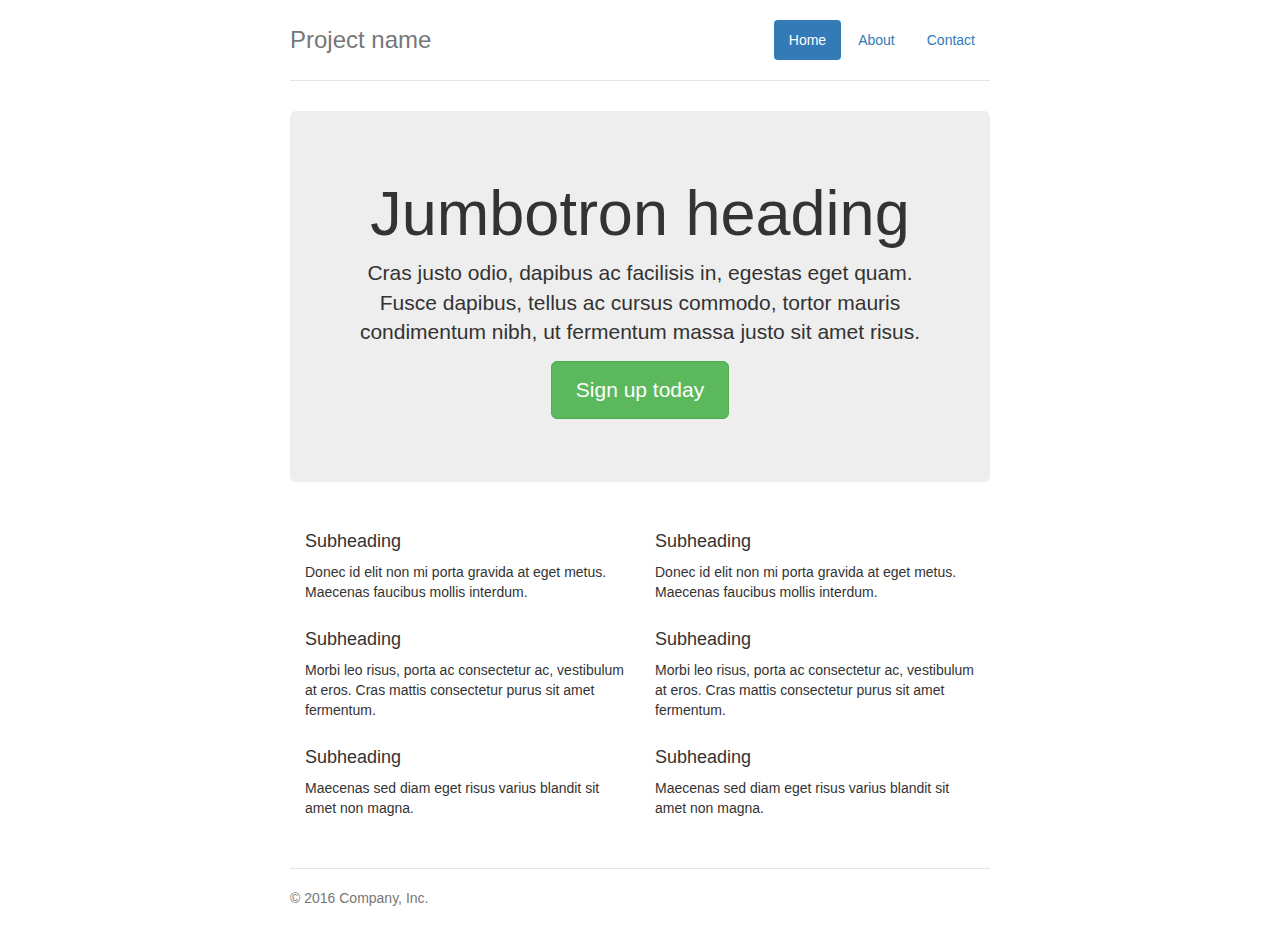
<file: APP/bootstrap-3.3.7/docs/examples/jumbotron-narrow/index.html>
<!DOCTYPE html>
<html lang="en">
  <head>
    <meta charset="utf-8">
    <meta http-equiv="X-UA-Compatible" content="IE=edge">
    <meta name="viewport" content="width=device-width, initial-scale=1">
    <!-- The above 3 meta tags *must* come first in the head; any other head content must come *after* these tags -->
    <meta name="description" content="">
    <meta name="author" content="">
    <link rel="icon" href="../../favicon.ico">

    <title>Narrow Jumbotron Template for Bootstrap</title>

    <!-- Bootstrap core CSS -->
    <link href="../../dist/css/bootstrap.min.css" rel="stylesheet">

    <!-- IE10 viewport hack for Surface/desktop Windows 8 bug -->
    <link href="../../assets/css/ie10-viewport-bug-workaround.css" rel="stylesheet">

    <!-- Custom styles for this template -->
    <link href="jumbotron-narrow.css" rel="stylesheet">

    <!-- Just for debugging purposes. Don't actually copy these 2 lines! -->
    <!--[if lt IE 9]><script src="../../assets/js/ie8-responsive-file-warning.js"></script><![endif]-->
    <script src="../../assets/js/ie-emulation-modes-warning.js"></script>

    <!-- HTML5 shim and Respond.js for IE8 support of HTML5 elements and media queries -->
    <!--[if lt IE 9]>
      <script src="https://oss.maxcdn.com/html5shiv/3.7.3/html5shiv.min.js"></script>
      <script src="https://oss.maxcdn.com/respond/1.4.2/respond.min.js"></script>
    <![endif]-->
  </head>

  <body>

    <div class="container">
      <div class="header clearfix">
        <nav>
          <ul class="nav nav-pills pull-right">
            <li role="presentation" class="active"><a href="#">Home</a></li>
            <li role="presentation"><a href="#">About</a></li>
            <li role="presentation"><a href="#">Contact</a></li>
          </ul>
        </nav>
        <h3 class="text-muted">Project name</h3>
      </div>

      <div class="jumbotron">
        <h1>Jumbotron heading</h1>
        <p class="lead">Cras justo odio, dapibus ac facilisis in, egestas eget quam. Fusce dapibus, tellus ac cursus commodo, tortor mauris condimentum nibh, ut fermentum massa justo sit amet risus.</p>
        <p><a class="btn btn-lg btn-success" href="#" role="button">Sign up today</a></p>
      </div>

      <div class="row marketing">
        <div class="col-lg-6">
          <h4>Subheading</h4>
          <p>Donec id elit non mi porta gravida at eget metus. Maecenas faucibus mollis interdum.</p>

          <h4>Subheading</h4>
          <p>Morbi leo risus, porta ac consectetur ac, vestibulum at eros. Cras mattis consectetur purus sit amet fermentum.</p>

          <h4>Subheading</h4>
          <p>Maecenas sed diam eget risus varius blandit sit amet non magna.</p>
        </div>

        <div class="col-lg-6">
          <h4>Subheading</h4>
          <p>Donec id elit non mi porta gravida at eget metus. Maecenas faucibus mollis interdum.</p>

          <h4>Subheading</h4>
          <p>Morbi leo risus, porta ac consectetur ac, vestibulum at eros. Cras mattis consectetur purus sit amet fermentum.</p>

          <h4>Subheading</h4>
          <p>Maecenas sed diam eget risus varius blandit sit amet non magna.</p>
        </div>
      </div>

      <footer class="footer">
        <p>&copy; 2016 Company, Inc.</p>
      </footer>

    </div> <!-- /container -->


    <!-- IE10 viewport hack for Surface/desktop Windows 8 bug -->
    <script src="../../assets/js/ie10-viewport-bug-workaround.js"></script>
  </body>
</html>
</file>
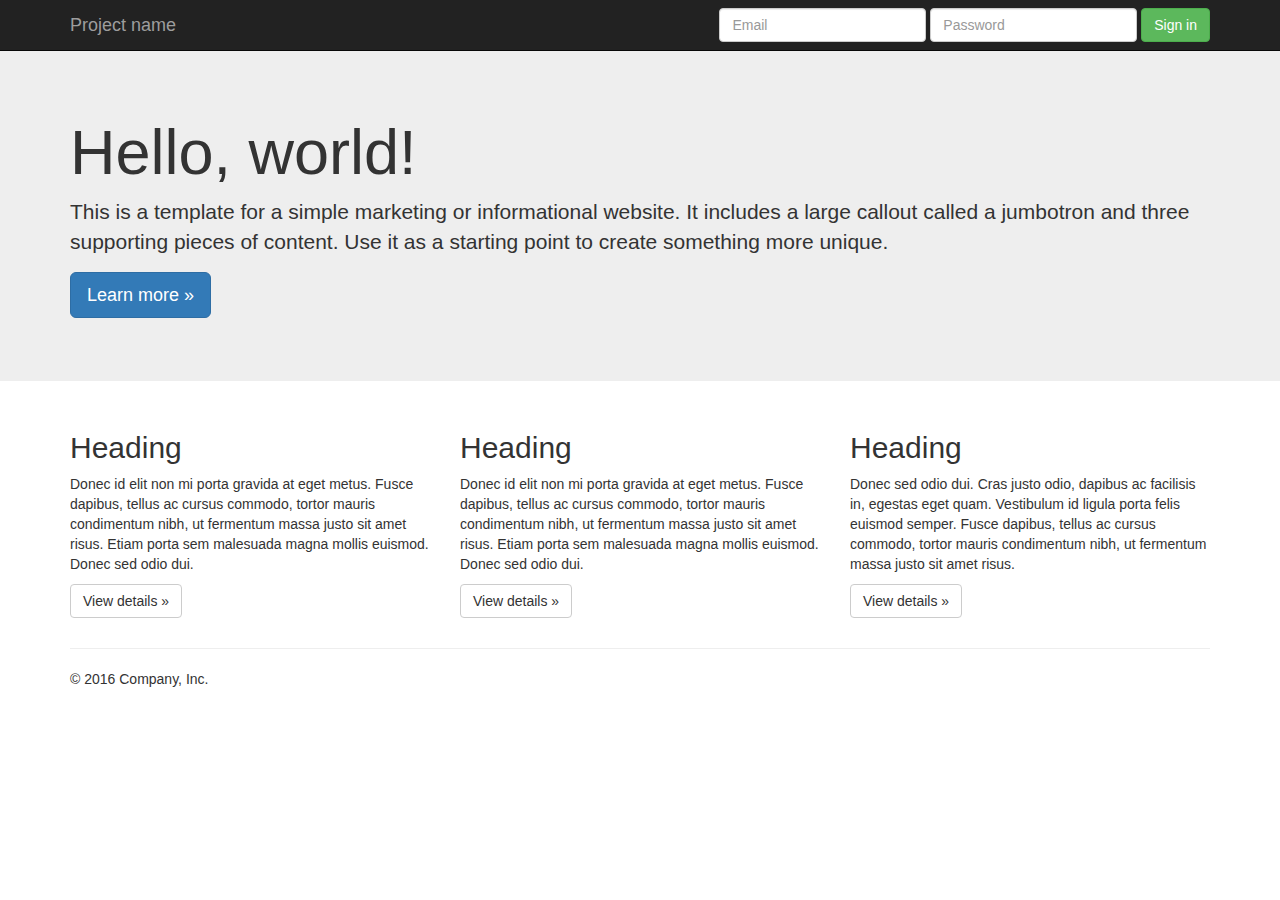
<file: APP/bootstrap-3.3.7/docs/examples/jumbotron/index.html>
<!DOCTYPE html>
<html lang="en">
  <head>
    <meta charset="utf-8">
    <meta http-equiv="X-UA-Compatible" content="IE=edge">
    <meta name="viewport" content="width=device-width, initial-scale=1">
    <!-- The above 3 meta tags *must* come first in the head; any other head content must come *after* these tags -->
    <meta name="description" content="">
    <meta name="author" content="">
    <link rel="icon" href="../../favicon.ico">

    <title>Jumbotron Template for Bootstrap</title>

    <!-- Bootstrap core CSS -->
    <link href="../../dist/css/bootstrap.min.css" rel="stylesheet">

    <!-- IE10 viewport hack for Surface/desktop Windows 8 bug -->
    <link href="../../assets/css/ie10-viewport-bug-workaround.css" rel="stylesheet">

    <!-- Custom styles for this template -->
    <link href="jumbotron.css" rel="stylesheet">

    <!-- Just for debugging purposes. Don't actually copy these 2 lines! -->
    <!--[if lt IE 9]><script src="../../assets/js/ie8-responsive-file-warning.js"></script><![endif]-->
    <script src="../../assets/js/ie-emulation-modes-warning.js"></script>

    <!-- HTML5 shim and Respond.js for IE8 support of HTML5 elements and media queries -->
    <!--[if lt IE 9]>
      <script src="https://oss.maxcdn.com/html5shiv/3.7.3/html5shiv.min.js"></script>
      <script src="https://oss.maxcdn.com/respond/1.4.2/respond.min.js"></script>
    <![endif]-->
  </head>

  <body>

    <nav class="navbar navbar-inverse navbar-fixed-top">
      <div class="container">
        <div class="navbar-header">
          <button type="button" class="navbar-toggle collapsed" data-toggle="collapse" data-target="#navbar" aria-expanded="false" aria-controls="navbar">
            <span class="sr-only">Toggle navigation</span>
            <span class="icon-bar"></span>
            <span class="icon-bar"></span>
            <span class="icon-bar"></span>
          </button>
          <a class="navbar-brand" href="#">Project name</a>
        </div>
        <div id="navbar" class="navbar-collapse collapse">
          <form class="navbar-form navbar-right">
            <div class="form-group">
              <input type="text" placeholder="Email" class="form-control">
            </div>
            <div class="form-group">
              <input type="password" placeholder="Password" class="form-control">
            </div>
            <button type="submit" class="btn btn-success">Sign in</button>
          </form>
        </div><!--/.navbar-collapse -->
      </div>
    </nav>

    <!-- Main jumbotron for a primary marketing message or call to action -->
    <div class="jumbotron">
      <div class="container">
        <h1>Hello, world!</h1>
        <p>This is a template for a simple marketing or informational website. It includes a large callout called a jumbotron and three supporting pieces of content. Use it as a starting point to create something more unique.</p>
        <p><a class="btn btn-primary btn-lg" href="#" role="button">Learn more &raquo;</a></p>
      </div>
    </div>

    <div class="container">
      <!-- Example row of columns -->
      <div class="row">
        <div class="col-md-4">
          <h2>Heading</h2>
          <p>Donec id elit non mi porta gravida at eget metus. Fusce dapibus, tellus ac cursus commodo, tortor mauris condimentum nibh, ut fermentum massa justo sit amet risus. Etiam porta sem malesuada magna mollis euismod. Donec sed odio dui. </p>
          <p><a class="btn btn-default" href="#" role="button">View details &raquo;</a></p>
        </div>
        <div class="col-md-4">
          <h2>Heading</h2>
          <p>Donec id elit non mi porta gravida at eget metus. Fusce dapibus, tellus ac cursus commodo, tortor mauris condimentum nibh, ut fermentum massa justo sit amet risus. Etiam porta sem malesuada magna mollis euismod. Donec sed odio dui. </p>
          <p><a class="btn btn-default" href="#" role="button">View details &raquo;</a></p>
       </div>
        <div class="col-md-4">
          <h2>Heading</h2>
          <p>Donec sed odio dui. Cras justo odio, dapibus ac facilisis in, egestas eget quam. Vestibulum id ligula porta felis euismod semper. Fusce dapibus, tellus ac cursus commodo, tortor mauris condimentum nibh, ut fermentum massa justo sit amet risus.</p>
          <p><a class="btn btn-default" href="#" role="button">View details &raquo;</a></p>
        </div>
      </div>

      <hr>

      <footer>
        <p>&copy; 2016 Company, Inc.</p>
      </footer>
    </div> <!-- /container -->


    <!-- Bootstrap core JavaScript
    ================================================== -->
    <!-- Placed at the end of the document so the pages load faster -->
    <script src="https://ajax.googleapis.com/ajax/libs/jquery/1.12.4/jquery.min.js"></script>
    <script>window.jQuery || document.write('<script src="../../assets/js/vendor/jquery.min.js"><\/script>')</script>
    <script src="../../dist/js/bootstrap.min.js"></script>
    <!-- IE10 viewport hack for Surface/desktop Windows 8 bug -->
    <script src="../../assets/js/ie10-viewport-bug-workaround.js"></script>
  </body>
</html>
</file>
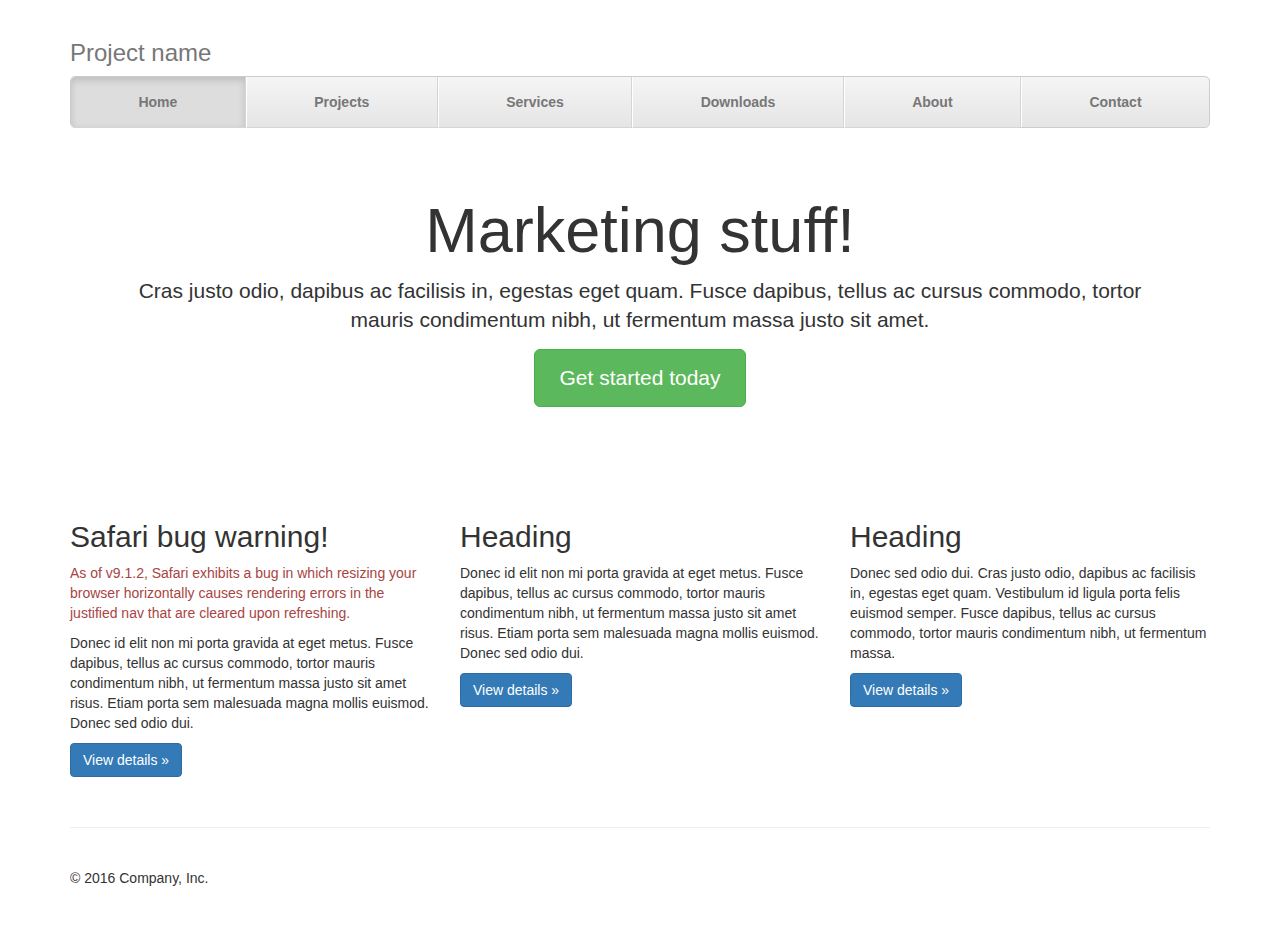
<file: APP/bootstrap-3.3.7/docs/examples/justified-nav/index.html>
<!DOCTYPE html>
<html lang="en">
  <head>
    <meta charset="utf-8">
    <meta http-equiv="X-UA-Compatible" content="IE=edge">
    <meta name="viewport" content="width=device-width, initial-scale=1">
    <!-- The above 3 meta tags *must* come first in the head; any other head content must come *after* these tags -->
    <meta name="description" content="">
    <meta name="author" content="">
    <link rel="icon" href="../../favicon.ico">

    <title>Justified Nav Template for Bootstrap</title>

    <!-- Bootstrap core CSS -->
    <link href="../../dist/css/bootstrap.min.css" rel="stylesheet">

    <!-- IE10 viewport hack for Surface/desktop Windows 8 bug -->
    <link href="../../assets/css/ie10-viewport-bug-workaround.css" rel="stylesheet">

    <!-- Custom styles for this template -->
    <link href="justified-nav.css" rel="stylesheet">

    <!-- Just for debugging purposes. Don't actually copy these 2 lines! -->
    <!--[if lt IE 9]><script src="../../assets/js/ie8-responsive-file-warning.js"></script><![endif]-->
    <script src="../../assets/js/ie-emulation-modes-warning.js"></script>

    <!-- HTML5 shim and Respond.js for IE8 support of HTML5 elements and media queries -->
    <!--[if lt IE 9]>
      <script src="https://oss.maxcdn.com/html5shiv/3.7.3/html5shiv.min.js"></script>
      <script src="https://oss.maxcdn.com/respond/1.4.2/respond.min.js"></script>
    <![endif]-->
  </head>

  <body>

    <div class="container">

      <!-- The justified navigation menu is meant for single line per list item.
           Multiple lines will require custom code not provided by Bootstrap. -->
      <div class="masthead">
        <h3 class="text-muted">Project name</h3>
        <nav>
          <ul class="nav nav-justified">
            <li class="active"><a href="#">Home</a></li>
            <li><a href="#">Projects</a></li>
            <li><a href="#">Services</a></li>
            <li><a href="#">Downloads</a></li>
            <li><a href="#">About</a></li>
            <li><a href="#">Contact</a></li>
          </ul>
        </nav>
      </div>

      <!-- Jumbotron -->
      <div class="jumbotron">
        <h1>Marketing stuff!</h1>
        <p class="lead">Cras justo odio, dapibus ac facilisis in, egestas eget quam. Fusce dapibus, tellus ac cursus commodo, tortor mauris condimentum nibh, ut fermentum massa justo sit amet.</p>
        <p><a class="btn btn-lg btn-success" href="#" role="button">Get started today</a></p>
      </div>

      <!-- Example row of columns -->
      <div class="row">
        <div class="col-lg-4">
          <h2>Safari bug warning!</h2>
          <p class="text-danger">As of v9.1.2, Safari exhibits a bug in which resizing your browser horizontally causes rendering errors in the justified nav that are cleared upon refreshing.</p>
          <p>Donec id elit non mi porta gravida at eget metus. Fusce dapibus, tellus ac cursus commodo, tortor mauris condimentum nibh, ut fermentum massa justo sit amet risus. Etiam porta sem malesuada magna mollis euismod. Donec sed odio dui. </p>
          <p><a class="btn btn-primary" href="#" role="button">View details &raquo;</a></p>
        </div>
        <div class="col-lg-4">
          <h2>Heading</h2>
          <p>Donec id elit non mi porta gravida at eget metus. Fusce dapibus, tellus ac cursus commodo, tortor mauris condimentum nibh, ut fermentum massa justo sit amet risus. Etiam porta sem malesuada magna mollis euismod. Donec sed odio dui. </p>
          <p><a class="btn btn-primary" href="#" role="button">View details &raquo;</a></p>
       </div>
        <div class="col-lg-4">
          <h2>Heading</h2>
          <p>Donec sed odio dui. Cras justo odio, dapibus ac facilisis in, egestas eget quam. Vestibulum id ligula porta felis euismod semper. Fusce dapibus, tellus ac cursus commodo, tortor mauris condimentum nibh, ut fermentum massa.</p>
          <p><a class="btn btn-primary" href="#" role="button">View details &raquo;</a></p>
        </div>
      </div>

      <!-- Site footer -->
      <footer class="footer">
        <p>&copy; 2016 Company, Inc.</p>
      </footer>

    </div> <!-- /container -->


    <!-- IE10 viewport hack for Surface/desktop Windows 8 bug -->
    <script src="../../assets/js/ie10-viewport-bug-workaround.js"></script>
  </body>
</html>
</file>
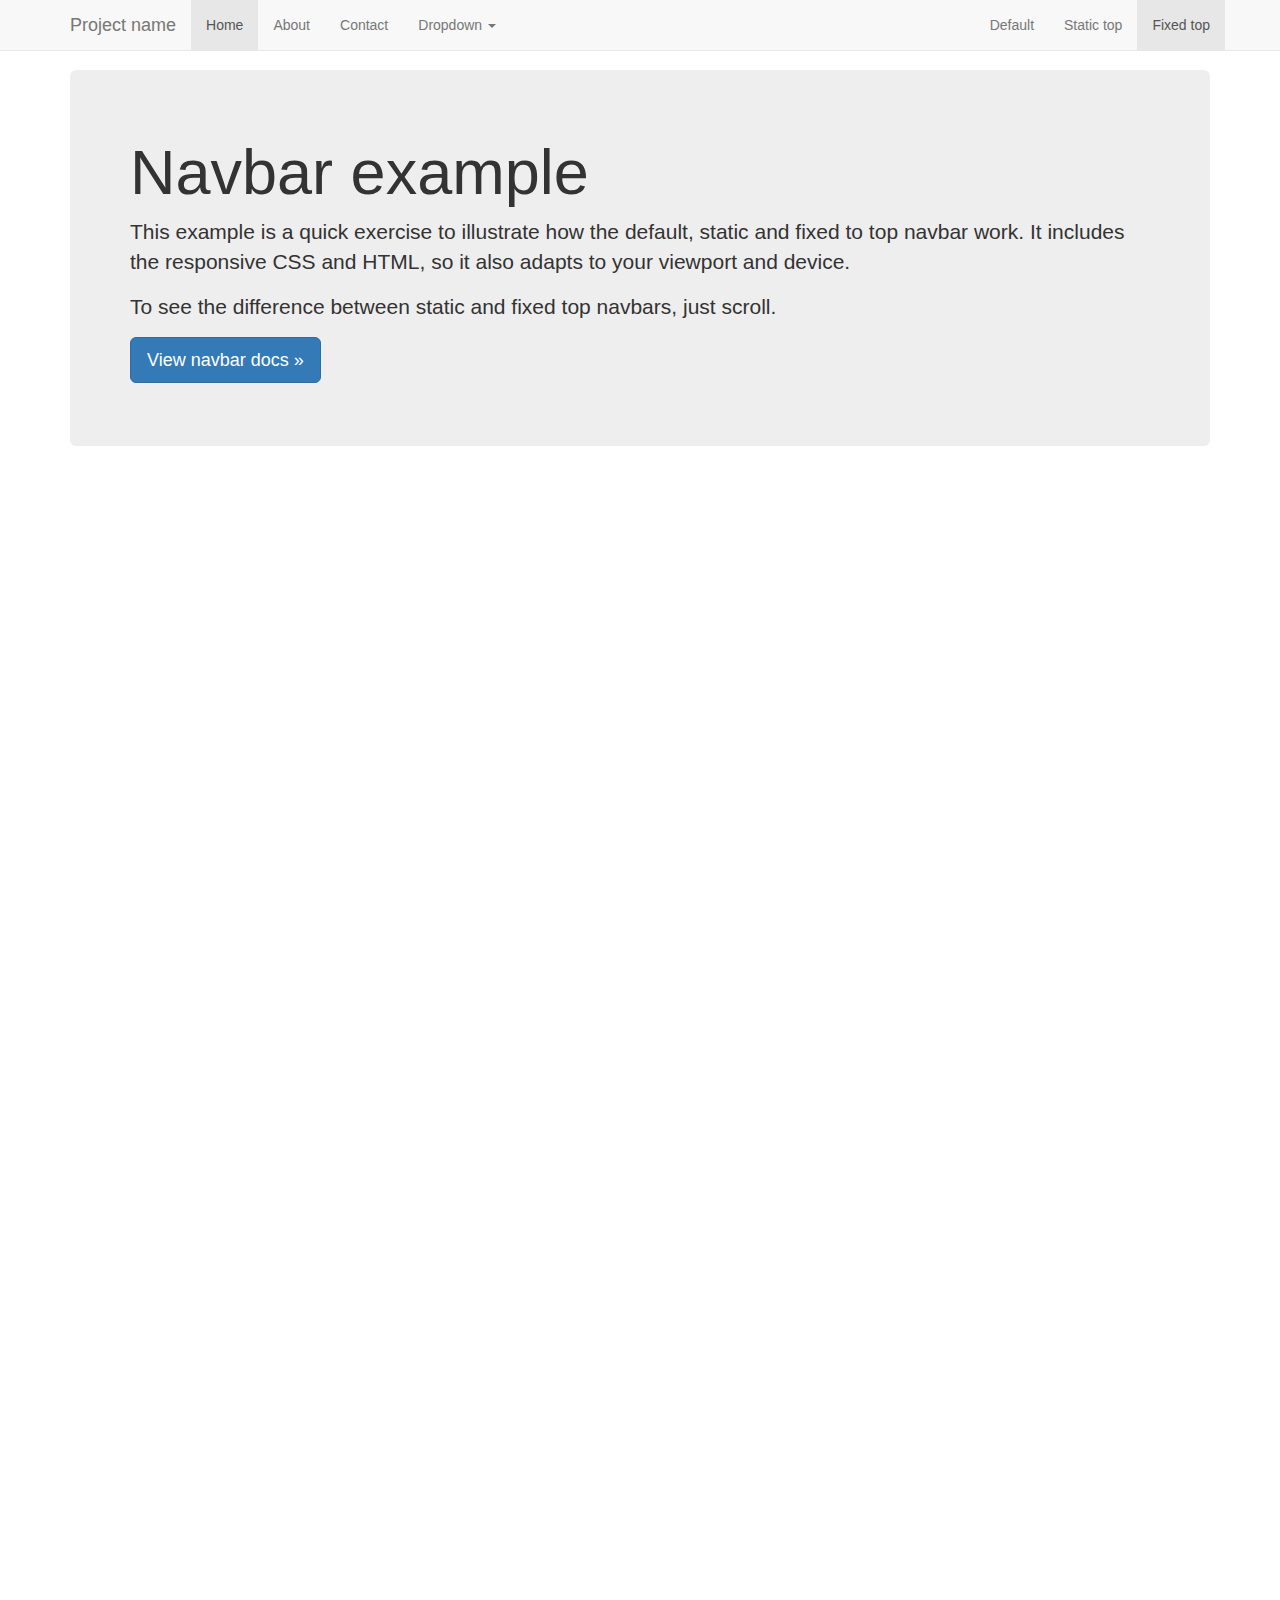
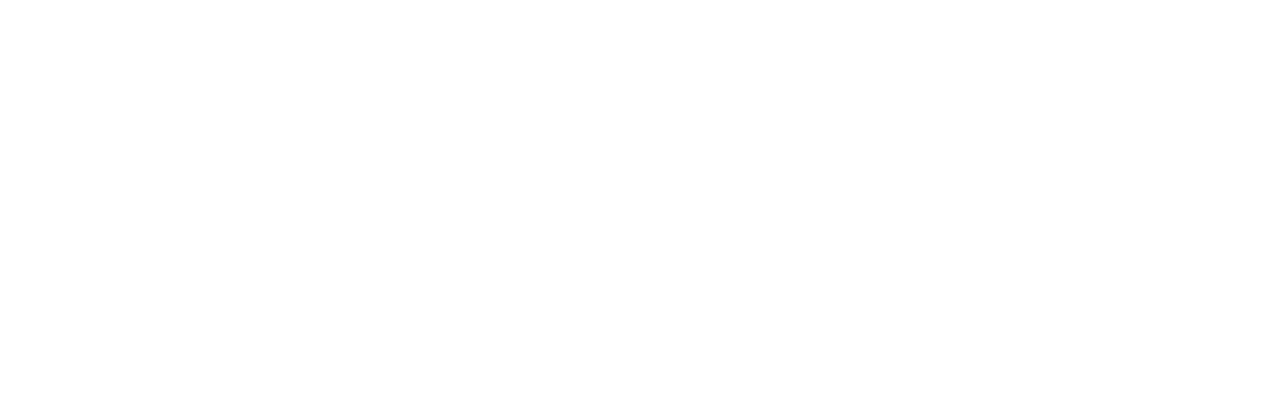
<file: APP/bootstrap-3.3.7/docs/examples/navbar-fixed-top/index.html>
<!DOCTYPE html>
<html lang="en">
  <head>
    <meta charset="utf-8">
    <meta http-equiv="X-UA-Compatible" content="IE=edge">
    <meta name="viewport" content="width=device-width, initial-scale=1">
    <!-- The above 3 meta tags *must* come first in the head; any other head content must come *after* these tags -->
    <meta name="description" content="">
    <meta name="author" content="">
    <link rel="icon" href="../../favicon.ico">

    <title>Fixed Top Navbar Example for Bootstrap</title>

    <!-- Bootstrap core CSS -->
    <link href="../../dist/css/bootstrap.min.css" rel="stylesheet">

    <!-- IE10 viewport hack for Surface/desktop Windows 8 bug -->
    <link href="../../assets/css/ie10-viewport-bug-workaround.css" rel="stylesheet">

    <!-- Custom styles for this template -->
    <link href="navbar-fixed-top.css" rel="stylesheet">

    <!-- Just for debugging purposes. Don't actually copy these 2 lines! -->
    <!--[if lt IE 9]><script src="../../assets/js/ie8-responsive-file-warning.js"></script><![endif]-->
    <script src="../../assets/js/ie-emulation-modes-warning.js"></script>

    <!-- HTML5 shim and Respond.js for IE8 support of HTML5 elements and media queries -->
    <!--[if lt IE 9]>
      <script src="https://oss.maxcdn.com/html5shiv/3.7.3/html5shiv.min.js"></script>
      <script src="https://oss.maxcdn.com/respond/1.4.2/respond.min.js"></script>
    <![endif]-->
  </head>

  <body>

    <!-- Fixed navbar -->
    <nav class="navbar navbar-default navbar-fixed-top">
      <div class="container">
        <div class="navbar-header">
          <button type="button" class="navbar-toggle collapsed" data-toggle="collapse" data-target="#navbar" aria-expanded="false" aria-controls="navbar">
            <span class="sr-only">Toggle navigation</span>
            <span class="icon-bar"></span>
            <span class="icon-bar"></span>
            <span class="icon-bar"></span>
          </button>
          <a class="navbar-brand" href="#">Project name</a>
        </div>
        <div id="navbar" class="navbar-collapse collapse">
          <ul class="nav navbar-nav">
            <li class="active"><a href="#">Home</a></li>
            <li><a href="#about">About</a></li>
            <li><a href="#contact">Contact</a></li>
            <li class="dropdown">
              <a href="#" class="dropdown-toggle" data-toggle="dropdown" role="button" aria-haspopup="true" aria-expanded="false">Dropdown <span class="caret"></span></a>
              <ul class="dropdown-menu">
                <li><a href="#">Action</a></li>
                <li><a href="#">Another action</a></li>
                <li><a href="#">Something else here</a></li>
                <li role="separator" class="divider"></li>
                <li class="dropdown-header">Nav header</li>
                <li><a href="#">Separated link</a></li>
                <li><a href="#">One more separated link</a></li>
              </ul>
            </li>
          </ul>
          <ul class="nav navbar-nav navbar-right">
            <li><a href="../navbar/">Default</a></li>
            <li><a href="../navbar-static-top/">Static top</a></li>
            <li class="active"><a href="./">Fixed top <span class="sr-only">(current)</span></a></li>
          </ul>
        </div><!--/.nav-collapse -->
      </div>
    </nav>

    <div class="container">

      <!-- Main component for a primary marketing message or call to action -->
      <div class="jumbotron">
        <h1>Navbar example</h1>
        <p>This example is a quick exercise to illustrate how the default, static and fixed to top navbar work. It includes the responsive CSS and HTML, so it also adapts to your viewport and device.</p>
        <p>To see the difference between static and fixed top navbars, just scroll.</p>
        <p>
          <a class="btn btn-lg btn-primary" href="../../components/#navbar" role="button">View navbar docs &raquo;</a>
        </p>
      </div>

    </div> <!-- /container -->


    <!-- Bootstrap core JavaScript
    ================================================== -->
    <!-- Placed at the end of the document so the pages load faster -->
    <script src="https://ajax.googleapis.com/ajax/libs/jquery/1.12.4/jquery.min.js"></script>
    <script>window.jQuery || document.write('<script src="../../assets/js/vendor/jquery.min.js"><\/script>')</script>
    <script src="../../dist/js/bootstrap.min.js"></script>
    <!-- IE10 viewport hack for Surface/desktop Windows 8 bug -->
    <script src="../../assets/js/ie10-viewport-bug-workaround.js"></script>
  </body>
</html>
</file>
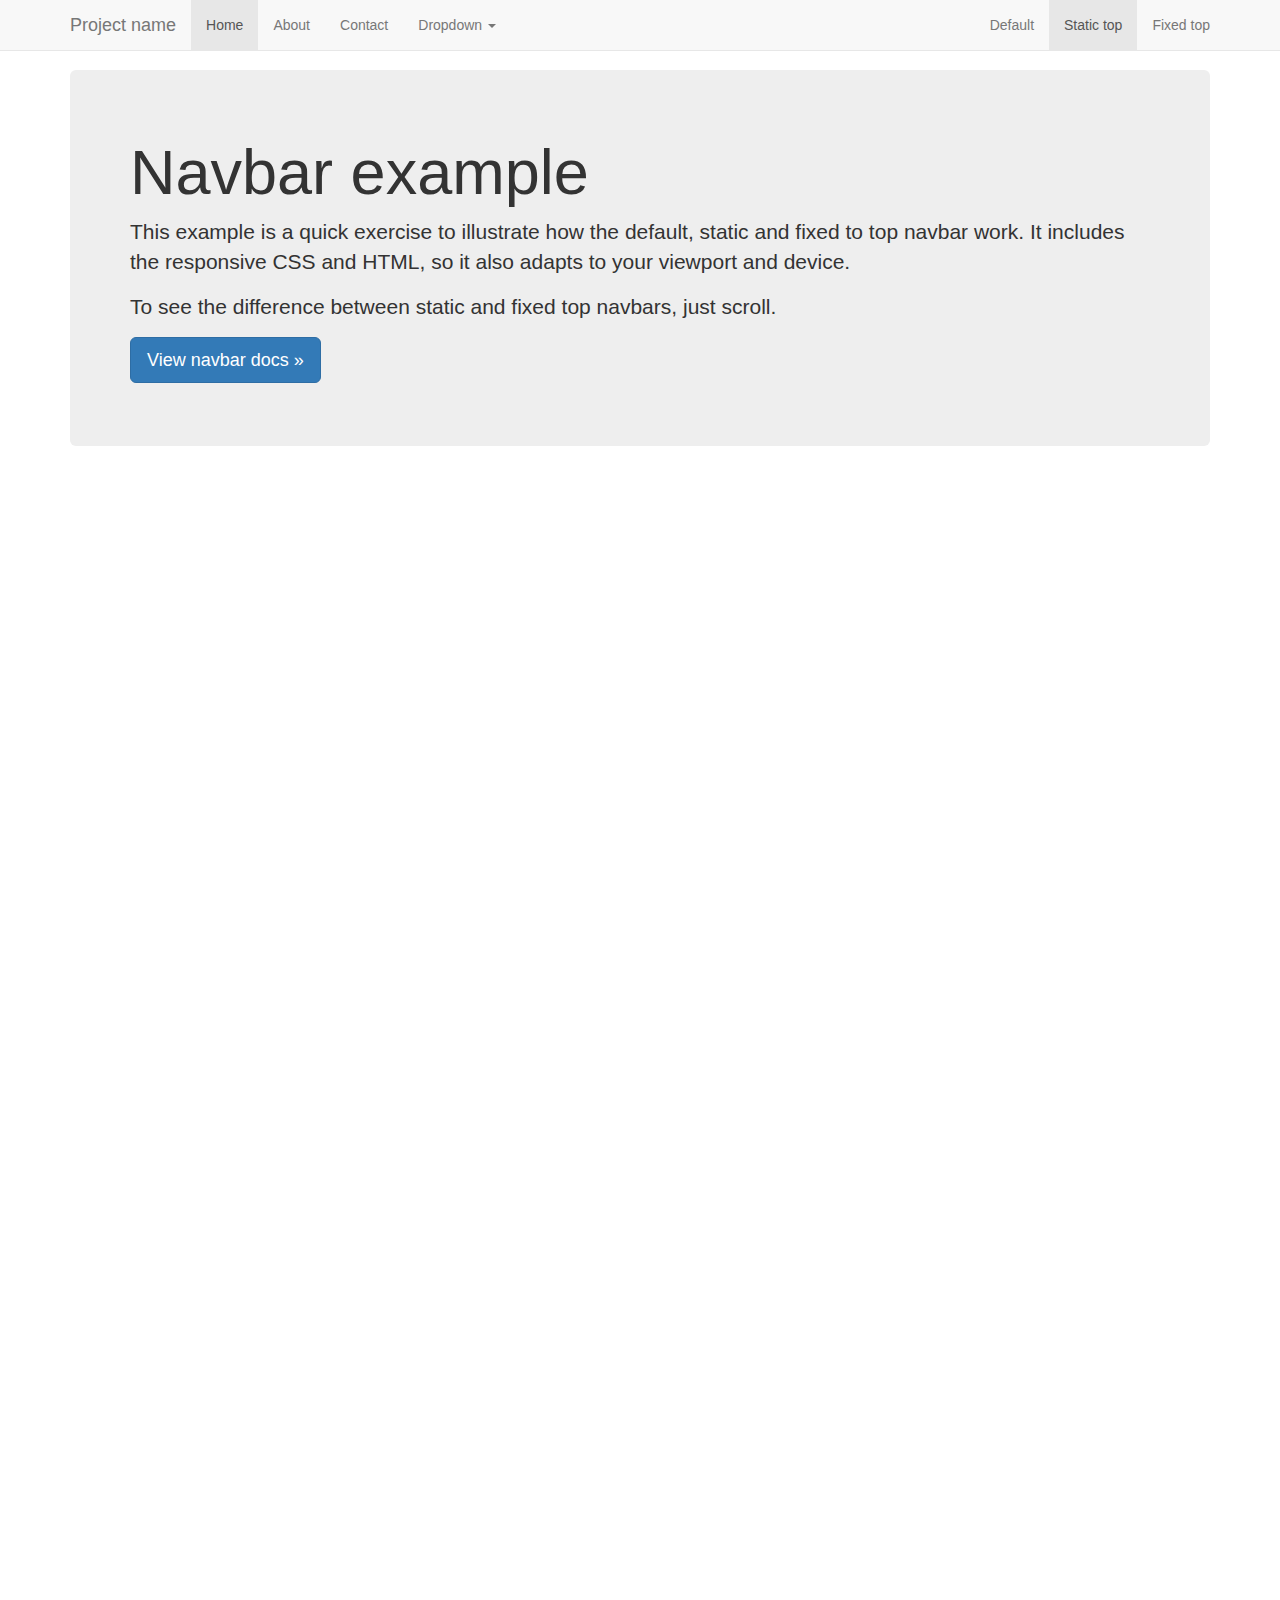
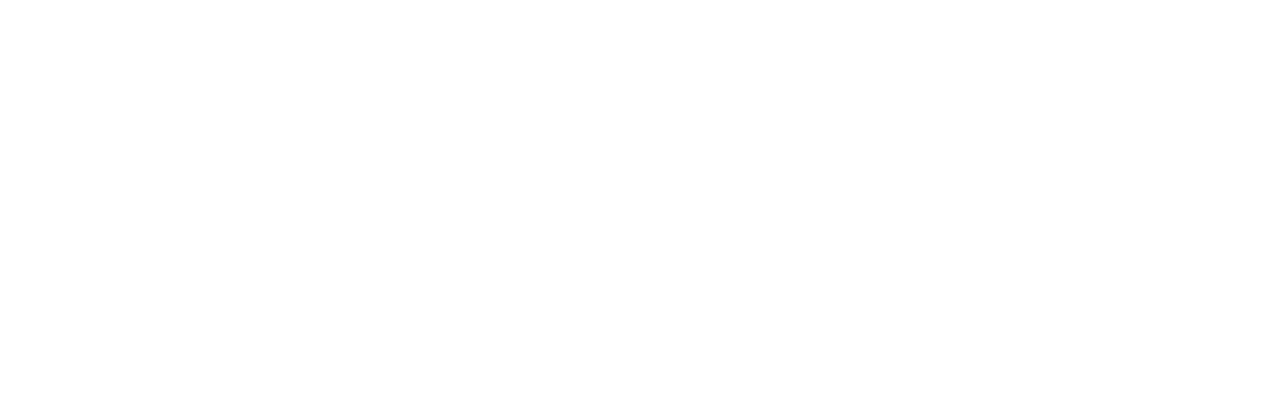
<file: APP/bootstrap-3.3.7/docs/examples/navbar-static-top/index.html>
<!DOCTYPE html>
<html lang="en">
  <head>
    <meta charset="utf-8">
    <meta http-equiv="X-UA-Compatible" content="IE=edge">
    <meta name="viewport" content="width=device-width, initial-scale=1">
    <!-- The above 3 meta tags *must* come first in the head; any other head content must come *after* these tags -->
    <meta name="description" content="">
    <meta name="author" content="">
    <link rel="icon" href="../../favicon.ico">

    <title>Static Top Navbar Example for Bootstrap</title>

    <!-- Bootstrap core CSS -->
    <link href="../../dist/css/bootstrap.min.css" rel="stylesheet">

    <!-- IE10 viewport hack for Surface/desktop Windows 8 bug -->
    <link href="../../assets/css/ie10-viewport-bug-workaround.css" rel="stylesheet">

    <!-- Custom styles for this template -->
    <link href="navbar-static-top.css" rel="stylesheet">

    <!-- Just for debugging purposes. Don't actually copy these 2 lines! -->
    <!--[if lt IE 9]><script src="../../assets/js/ie8-responsive-file-warning.js"></script><![endif]-->
    <script src="../../assets/js/ie-emulation-modes-warning.js"></script>

    <!-- HTML5 shim and Respond.js for IE8 support of HTML5 elements and media queries -->
    <!--[if lt IE 9]>
      <script src="https://oss.maxcdn.com/html5shiv/3.7.3/html5shiv.min.js"></script>
      <script src="https://oss.maxcdn.com/respond/1.4.2/respond.min.js"></script>
    <![endif]-->
  </head>

  <body>

    <!-- Static navbar -->
    <nav class="navbar navbar-default navbar-static-top">
      <div class="container">
        <div class="navbar-header">
          <button type="button" class="navbar-toggle collapsed" data-toggle="collapse" data-target="#navbar" aria-expanded="false" aria-controls="navbar">
            <span class="sr-only">Toggle navigation</span>
            <span class="icon-bar"></span>
            <span class="icon-bar"></span>
            <span class="icon-bar"></span>
          </button>
          <a class="navbar-brand" href="#">Project name</a>
        </div>
        <div id="navbar" class="navbar-collapse collapse">
          <ul class="nav navbar-nav">
            <li class="active"><a href="#">Home</a></li>
            <li><a href="#about">About</a></li>
            <li><a href="#contact">Contact</a></li>
            <li class="dropdown">
              <a href="#" class="dropdown-toggle" data-toggle="dropdown" role="button" aria-haspopup="true" aria-expanded="false">Dropdown <span class="caret"></span></a>
              <ul class="dropdown-menu">
                <li><a href="#">Action</a></li>
                <li><a href="#">Another action</a></li>
                <li><a href="#">Something else here</a></li>
                <li role="separator" class="divider"></li>
                <li class="dropdown-header">Nav header</li>
                <li><a href="#">Separated link</a></li>
                <li><a href="#">One more separated link</a></li>
              </ul>
            </li>
          </ul>
          <ul class="nav navbar-nav navbar-right">
            <li><a href="../navbar/">Default</a></li>
            <li class="active"><a href="./">Static top <span class="sr-only">(current)</span></a></li>
            <li><a href="../navbar-fixed-top/">Fixed top</a></li>
          </ul>
        </div><!--/.nav-collapse -->
      </div>
    </nav>


    <div class="container">

      <!-- Main component for a primary marketing message or call to action -->
      <div class="jumbotron">
        <h1>Navbar example</h1>
        <p>This example is a quick exercise to illustrate how the default, static and fixed to top navbar work. It includes the responsive CSS and HTML, so it also adapts to your viewport and device.</p>
        <p>To see the difference between static and fixed top navbars, just scroll.</p>
        <p>
          <a class="btn btn-lg btn-primary" href="../../components/#navbar" role="button">View navbar docs &raquo;</a>
        </p>
      </div>

    </div> <!-- /container -->


    <!-- Bootstrap core JavaScript
    ================================================== -->
    <!-- Placed at the end of the document so the pages load faster -->
    <script src="https://ajax.googleapis.com/ajax/libs/jquery/1.12.4/jquery.min.js"></script>
    <script>window.jQuery || document.write('<script src="../../assets/js/vendor/jquery.min.js"><\/script>')</script>
    <script src="../../dist/js/bootstrap.min.js"></script>
    <!-- IE10 viewport hack for Surface/desktop Windows 8 bug -->
    <script src="../../assets/js/ie10-viewport-bug-workaround.js"></script>
  </body>
</html>
</file>
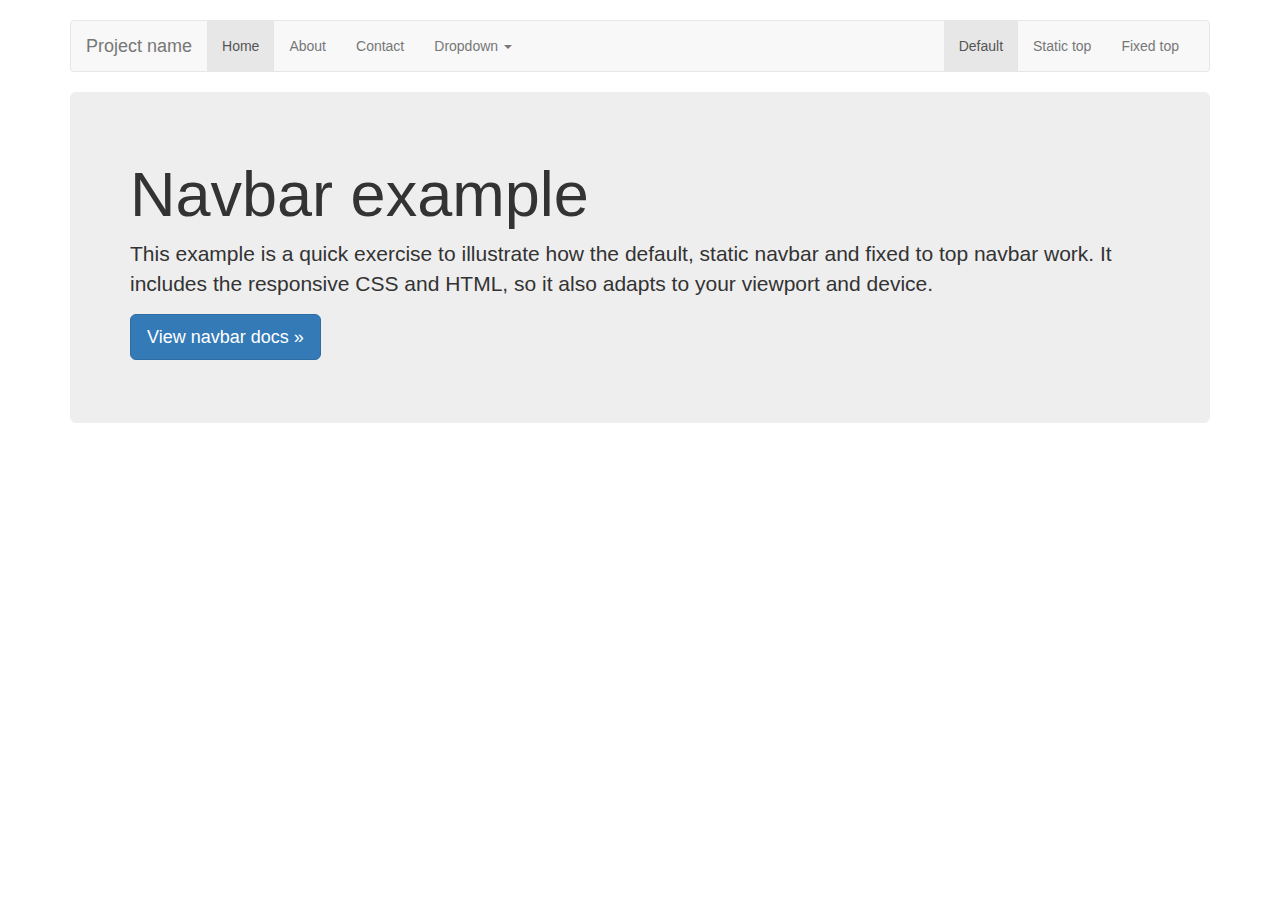
<file: APP/bootstrap-3.3.7/docs/examples/navbar/index.html>
<!DOCTYPE html>
<html lang="en">
  <head>
    <meta charset="utf-8">
    <meta http-equiv="X-UA-Compatible" content="IE=edge">
    <meta name="viewport" content="width=device-width, initial-scale=1">
    <!-- The above 3 meta tags *must* come first in the head; any other head content must come *after* these tags -->
    <meta name="description" content="">
    <meta name="author" content="">
    <link rel="icon" href="../../favicon.ico">

    <title>Navbar Template for Bootstrap</title>

    <!-- Bootstrap core CSS -->
    <link href="../../dist/css/bootstrap.min.css" rel="stylesheet">

    <!-- IE10 viewport hack for Surface/desktop Windows 8 bug -->
    <link href="../../assets/css/ie10-viewport-bug-workaround.css" rel="stylesheet">

    <!-- Custom styles for this template -->
    <link href="navbar.css" rel="stylesheet">

    <!-- Just for debugging purposes. Don't actually copy these 2 lines! -->
    <!--[if lt IE 9]><script src="../../assets/js/ie8-responsive-file-warning.js"></script><![endif]-->
    <script src="../../assets/js/ie-emulation-modes-warning.js"></script>

    <!-- HTML5 shim and Respond.js for IE8 support of HTML5 elements and media queries -->
    <!--[if lt IE 9]>
      <script src="https://oss.maxcdn.com/html5shiv/3.7.3/html5shiv.min.js"></script>
      <script src="https://oss.maxcdn.com/respond/1.4.2/respond.min.js"></script>
    <![endif]-->
  </head>

  <body>

    <div class="container">

      <!-- Static navbar -->
      <nav class="navbar navbar-default">
        <div class="container-fluid">
          <div class="navbar-header">
            <button type="button" class="navbar-toggle collapsed" data-toggle="collapse" data-target="#navbar" aria-expanded="false" aria-controls="navbar">
              <span class="sr-only">Toggle navigation</span>
              <span class="icon-bar"></span>
              <span class="icon-bar"></span>
              <span class="icon-bar"></span>
            </button>
            <a class="navbar-brand" href="#">Project name</a>
          </div>
          <div id="navbar" class="navbar-collapse collapse">
            <ul class="nav navbar-nav">
              <li class="active"><a href="#">Home</a></li>
              <li><a href="#">About</a></li>
              <li><a href="#">Contact</a></li>
              <li class="dropdown">
                <a href="#" class="dropdown-toggle" data-toggle="dropdown" role="button" aria-haspopup="true" aria-expanded="false">Dropdown <span class="caret"></span></a>
                <ul class="dropdown-menu">
                  <li><a href="#">Action</a></li>
                  <li><a href="#">Another action</a></li>
                  <li><a href="#">Something else here</a></li>
                  <li role="separator" class="divider"></li>
                  <li class="dropdown-header">Nav header</li>
                  <li><a href="#">Separated link</a></li>
                  <li><a href="#">One more separated link</a></li>
                </ul>
              </li>
            </ul>
            <ul class="nav navbar-nav navbar-right">
              <li class="active"><a href="./">Default <span class="sr-only">(current)</span></a></li>
              <li><a href="../navbar-static-top/">Static top</a></li>
              <li><a href="../navbar-fixed-top/">Fixed top</a></li>
            </ul>
          </div><!--/.nav-collapse -->
        </div><!--/.container-fluid -->
      </nav>

      <!-- Main component for a primary marketing message or call to action -->
      <div class="jumbotron">
        <h1>Navbar example</h1>
        <p>This example is a quick exercise to illustrate how the default, static navbar and fixed to top navbar work. It includes the responsive CSS and HTML, so it also adapts to your viewport and device.</p>
        <p>
          <a class="btn btn-lg btn-primary" href="../../components/#navbar" role="button">View navbar docs &raquo;</a>
        </p>
      </div>

    </div> <!-- /container -->


    <!-- Bootstrap core JavaScript
    ================================================== -->
    <!-- Placed at the end of the document so the pages load faster -->
    <script src="https://ajax.googleapis.com/ajax/libs/jquery/1.12.4/jquery.min.js"></script>
    <script>window.jQuery || document.write('<script src="../../assets/js/vendor/jquery.min.js"><\/script>')</script>
    <script src="../../dist/js/bootstrap.min.js"></script>
    <!-- IE10 viewport hack for Surface/desktop Windows 8 bug -->
    <script src="../../assets/js/ie10-viewport-bug-workaround.js"></script>
  </body>
</html>
</file>
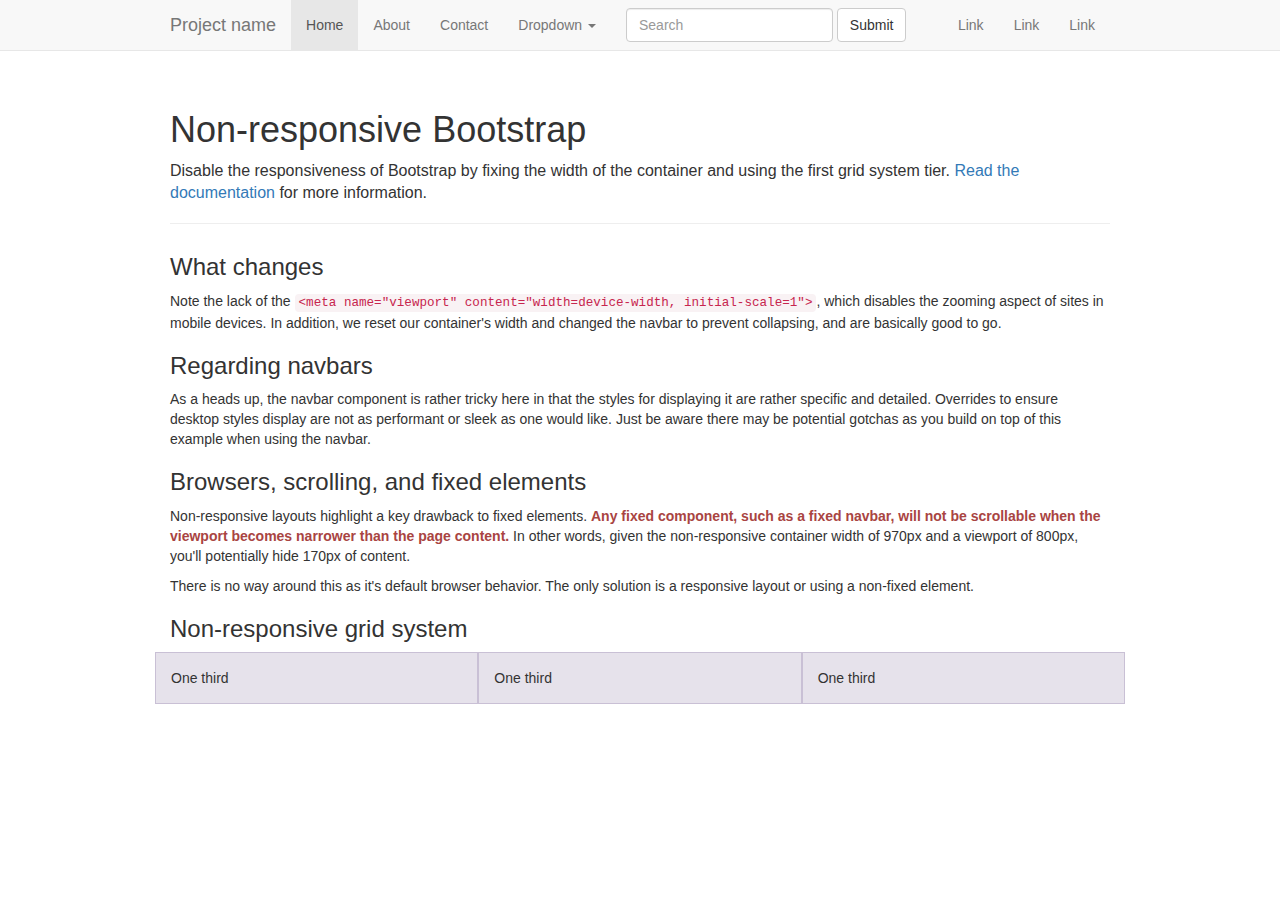
<file: APP/bootstrap-3.3.7/docs/examples/non-responsive/index.html>
<!DOCTYPE html>
<html lang="en">
  <head>
    <meta charset="utf-8">
    <meta http-equiv="X-UA-Compatible" content="IE=edge">
    <!-- The above 2 meta tags *must* come first in the head; any other head content must come *after* these tags -->
    <meta name="description" content="">
    <meta name="author" content="">

    <!-- Note there is no responsive meta tag here -->

    <link rel="icon" href="../../favicon.ico">

    <title>Non-responsive Template for Bootstrap</title>

    <!-- Bootstrap core CSS -->
    <link href="../../dist/css/bootstrap.min.css" rel="stylesheet">

    <!-- IE10 viewport hack for Surface/desktop Windows 8 bug -->
    <link href="../../assets/css/ie10-viewport-bug-workaround.css" rel="stylesheet">

    <!-- Custom styles for this template -->
    <link href="non-responsive.css" rel="stylesheet">

    <!-- Just for debugging purposes. Don't actually copy these 2 lines! -->
    <!--[if lt IE 9]><script src="../../assets/js/ie8-responsive-file-warning.js"></script><![endif]-->
    <script src="../../assets/js/ie-emulation-modes-warning.js"></script>

    <!-- HTML5 shim and Respond.js for IE8 support of HTML5 elements and media queries -->
    <!--[if lt IE 9]>
      <script src="https://oss.maxcdn.com/html5shiv/3.7.3/html5shiv.min.js"></script>
      <script src="https://oss.maxcdn.com/respond/1.4.2/respond.min.js"></script>
    <![endif]-->
  </head>

  <body>

    <!-- Fixed navbar -->
    <nav class="navbar navbar-default navbar-fixed-top">
      <div class="container">
        <div class="navbar-header">
          <!-- The mobile navbar-toggle button can be safely removed since you do not need it in a non-responsive implementation -->
          <a class="navbar-brand" href="#">Project name</a>
        </div>
        <!-- Note that the .navbar-collapse and .collapse classes have been removed from the #navbar -->
        <div id="navbar">
          <ul class="nav navbar-nav">
            <li class="active"><a href="#">Home</a></li>
            <li><a href="#about">About</a></li>
            <li><a href="#contact">Contact</a></li>
            <li class="dropdown">
              <a href="#" class="dropdown-toggle" data-toggle="dropdown" role="button" aria-haspopup="true" aria-expanded="false">Dropdown <span class="caret"></span></a>
              <ul class="dropdown-menu">
                <li><a href="#">Action</a></li>
                <li><a href="#">Another action</a></li>
                <li><a href="#">Something else here</a></li>
                <li role="separator" class="divider"></li>
                <li class="dropdown-header">Nav header</li>
                <li><a href="#">Separated link</a></li>
                <li><a href="#">One more separated link</a></li>
              </ul>
            </li>
          </ul>
          <form class="navbar-form navbar-left">
            <div class="form-group">
              <input type="text" class="form-control" placeholder="Search">
            </div>
            <button type="submit" class="btn btn-default">Submit</button>
          </form>
          <ul class="nav navbar-nav navbar-right">
            <li><a href="#">Link</a></li>
            <li><a href="#">Link</a></li>
            <li><a href="#">Link</a></li>
          </ul>
        </div><!--/.nav-collapse -->
      </div>
    </nav>

    <div class="container">

      <div class="page-header">
        <h1>Non-responsive Bootstrap</h1>
        <p class="lead">Disable the responsiveness of Bootstrap by fixing the width of the container and using the first grid system tier. <a href="http://getbootstrap.com/getting-started/#disable-responsive">Read the documentation</a> for more information.</p>
      </div>

      <h3>What changes</h3>
      <p>Note the lack of the <code>&lt;meta name="viewport" content="width=device-width, initial-scale=1"&gt;</code>, which disables the zooming aspect of sites in mobile devices. In addition, we reset our container's width and changed the navbar to prevent collapsing, and are basically good to go.</p>

      <h3>Regarding navbars</h3>
      <p>As a heads up, the navbar component is rather tricky here in that the styles for displaying it are rather specific and detailed. Overrides to ensure desktop styles display are not as performant or sleek as one would like. Just be aware there may be potential gotchas as you build on top of this example when using the navbar.</p>

      <h3>Browsers, scrolling, and fixed elements</h3>
      <p>Non-responsive layouts highlight a key drawback to fixed elements. <strong class="text-danger">Any fixed component, such as a fixed navbar, will not be scrollable when the viewport becomes narrower than the page content.</strong> In other words, given the non-responsive container width of 970px and a viewport of 800px, you'll potentially hide 170px of content.</p>
      <p>There is no way around this as it's default browser behavior. The only solution is a responsive layout or using a non-fixed element.</p>

      <h3>Non-responsive grid system</h3>
      <div class="row">
        <div class="col-xs-4">One third</div>
        <div class="col-xs-4">One third</div>
        <div class="col-xs-4">One third</div>
      </div>

    </div> <!-- /container -->


    <!-- Bootstrap core JavaScript
    ================================================== -->
    <!-- Placed at the end of the document so the pages load faster -->
    <script src="https://ajax.googleapis.com/ajax/libs/jquery/1.12.4/jquery.min.js"></script>
    <script>window.jQuery || document.write('<script src="../../assets/js/vendor/jquery.min.js"><\/script>')</script>
    <script src="../../dist/js/bootstrap.min.js"></script>
    <!-- IE10 viewport hack for Surface/desktop Windows 8 bug -->
    <script src="../../assets/js/ie10-viewport-bug-workaround.js"></script>
  </body>
</html>
</file>
<file: APP/css/mystyle2.css>
/* CSS Document */

#main{
	height:1089px;
}
#main2{
	height:999px;
}
*{
	padding:0;
	margin:0 auto;
	max-width: 640px;
}
a{
	text-decoration: none;}

#outfirst{
	width:640px;
	height:60px;
	margin:0px;
	text-align: center;
	font-size: 40px;
	}
#mybuttonlogin{
	width:640px;
	height:60px;
	margin:0px;
	text-align: center;
	font-size: 40px;
	}

#bigpic{
	width:640px;
	height:298px;
	background-image:url(../image/header.png);
	}

#language{
	z-index:1;
	padding-top:20px;
	padding-left:460px;
	width:154px;
	height:28px;
	}

#logo{
	margin:0px;
	width:182px;
	height:300px;
	margin-top: 160px;
	padding-left:229px;
	padding-right:229px;}

#mylogininput{
	margin:0px;
	width:640px;
	height:300px;
	margin-top: 160px;
}
#neirong{
	margin:0px;
	width:640px;
	height:1968px;
	margin-bottom:40px;}

.leftimg{
	padding-left:4px;
	padding-right:2px;
	margin-top:3px;
	margin-bottom:3px;
	width:314px;
	height:108px;
	float:left;
	}

.rightimg{
	width:314px;
	height:108px;
	float:right;
	padding-left:2px;
	padding-right:4px;
	margin-top:3px;
	margin-bottom:3px;
	}

#bt-most{
	margin:0px;
	width:640px;
	height:570px;}

#mg{
	font-family:"微软雅黑";
	height:auto;
	width:640px;
	background:#333;
}

#lastwords1{
	padding-top:19px;
	width:600px;
	margin-left:auto;
	margin-right:auto;
	font-size:10px;
	color:#FFF;
	text-align: center;
}

#lastwords2{
	width:600px;
	margin-left:auto;
	margin-right:auto;
	font-size:9px;
	line-height:20px;
	color:#FFF;
	text-align: center;
	padding-bottom:19px;
}

.fg{
	position:relative;
	bottom:0;
	left:0;
	margin-top:3px;
	width:640px;}
.mybutton{
	width:520px;
	margin-left: 60px;
	margin-right: 60px;
	height:70px;
	border:0;
	display: inline-block;
	text-align: center;
	text-decoration: none;
	
	text-shadow: 1px 1px 1px rgba(255,255,255, .22);

	-webkit-border-radius: 40px;
	-moz-border-radius: 40px;
	border-radius: 40px;

	-webkit-transition: all 0.15s ease;
	-moz-transition: all 0.15s ease;
	-o-transition: all 0.15s ease;
	-ms-transition: all 0.15s ease;
	transition: all 0.15s ease;
	cursor: pointer;
	font-size: 26px;
	color: #fff;
	background: #1aad19;
}	

.loginstyle a{
	cursor: pointer;
	color:#b1b1b1;
	font-size: 24px;
	margin-top: 20px;
	text-decoration:underline;
}
.loginstyle a:hover{
	cursor: pointer;
	color:#b1b1b1;
	font-size: 24px;
	margin-top: 20px;
	text-decoration:underline;
}
.inputcontent .form-control{
	display:inline-block;
}

#mylogininput .inputcontent{
	width:520px;
	margin:0 60px 30px 60px;
	height:60px;
	
	
}
#mylogininput .inputcontent .myinput2{
	position: relative;
	float: left;
	width:520px;
	height:60px;
	
}
#mylogininput .inputcontent .myinput1{
	width:420px;
	height:60px;
	
}
.btn.btn-default.inputbutton{
	position: relative;
	float:right;
	width:100px;
	height:60px;
	background-color: #C9C7C7;
}
.btn.btn-default.inputbutton:active{
	position: relative;
	float:right;
	width:100px;
	height:60px;
	background-color: #1aad19;
}

.mybanner{
	background-color: #000;
	width:640px;
	height:60px;
	font-size: 26px;
	color:#fff;
	line-height: 60px;
}

.mybanner p.backicon{
	text-align: center;
	width:60px;
	height:60px;
	position:relative;
	left: 0px;
	display: inline-block;
	cursor:pointer;
}
.mybanner .myiconbanner{
	text-align: center;
	margin-left: 210px;
	display: inline-block;
	width:100px;

}
#input-groupout{
	background-color: #b1b1b1;
	margin:0px;
	width:640px;
	height:53px;
}
.input-group{
	padding-top:8px;
	padding-bottom: 8px;
	width:600px;
	
}
#input-groupout .input-group-addon{
	border: 0px;
	background-color: #fff;
	height:37px;
	-webkit-border-radius: 40px 0px 0px 40px;
	-moz-border-radius: 40px 0px 0px 40px;
	border-radius:  40px 0px 0px 40px;
}

#input-groupout .form-control{
	border: 0px;
	height:37px;
	-webkit-border-radius: 0px 40px 40px 0px;
	-moz-border-radius: 0px 40px 40px 0px;
	border-radius:  0px 40px 40px 0px;
}

.selecttext{
	width:640px;
	height:248px;
	color:#b1b1b1;
	font-size: 24px;
	font-weight: normal;
	text-align: center;
	line-height: 248px;
}
.selecttext p{
	font-size: 24px;
	font-weight: normal;
}
.carousel-example-generic{
	height:700px;
}
.carousel-inner{
	height:240px;
}

.myselectevents{
	width:640px;
	height:330px;
}
.item.active.row{
	margin: 0 0;
}
.item.active.row a{
	margin: 0 10px;
}

.item.active div.col-xs-4.col-sm-4.col-md-4.col-lg-4{
	background-color:#000;
	padding:0 0;
}

.myselectevents_all.row{
	width:600px;
	margin: 0 20px;
}
.myselectevents_all.row div{
	width:600px;
	text-align: center;
}

.myselectevents_all.row .col-xs-12.col-sm-12.col-md-12.col-lg-12{
	height:313px;
	margin: 0 0;
	padding:0 0;
}
.myselectevents_all.row .col-xs-12.col-sm-12.col-md-12.col-lg-12.img01,.myselectevents_all.row .col-xs-12.col-sm-12.col-md-12.col-lg-12.img02,.myselectevents_all.row .col-xs-12.col-sm-12.col-md-12.col-lg-12.img03{
	cursor: pointer;
	margin-bottom:30px;
}

.myselectevents_all.row .col-xs-12.col-sm-12.col-md-12.col-lg-12 p{
	text-align: left;
	margin: 0 0;
	padding:25px 0;
	border-bottom:1px solid #b1b1b1;
}
.myselectevents_all.row .col-xs-12.col-sm-12.col-md-12.col-lg-12 p.nobottom{
	width:600px;
	border-bottom: 0px;
	float:left;
}

.myselectevents_all.row .col-xs-12.col-sm-12.col-md-12.col-lg-12 p.nobottom button{
	margin: -5px 0px;
	padding:4px 10px;
	-webkit-border-radius: 4px 4px 4px 4px;
	-moz-border-radius: 4px 4px 4px 4px;
	border-radius:  4px 4px 4px 4px;
	float:right;
	background-color: #000;
	color: #fff;
}
.myselectevents_all.row .col-xs-12.col-sm-12.col-md-12.col-lg-12.topbottom{
	float: left;
	text-align: left;
	margin: 50px 0;
	border-top:1px solid #b1b1b1;
	border-bottom: 0px;
}

.myselectevents_all.row .col-xs-12.col-sm-12.col-md-12.col-lg-12.topbottom .smallpicfood{
	float: left;
	width:150px;
}

.myselectevents_all.row .col-xs-12.col-sm-12.col-md-12.col-lg-12.topbottom p{
	border-bottom: 0px;
	margin-bottom: 10px;
}

.myeventselect .col-xs-4.col-sm-4.col-md-4.col-lg-4 div a{
	margin: 0px 10px;
	
}
.myselectevents_all.row .col-xs-12.col-sm-12.col-md-12.col-lg-12.selecteventsall p{
	text-align: center;
	font-size: 26px;
	margin: 0 0;
	padding:10px 0;
	border-bottom: 0;
	margin-top: 60px;
	
}
.col-xs-4.col-sm-4.col-md-4.col-lg-4.imgs01{
	cursor:pointer;
	height:115px;
	margin-bottom: 10px;
}
.col-xs-4.col-sm-4.col-md-4.col-lg-4.imgs02{
	cursor:pointer;
	height:115px;
	margin-bottom: 10px;
}
.col-xs-4.col-sm-4.col-md-4.col-lg-4.imgs03{
	cursor:pointer;
	height:115px;
	margin-bottom: 10px;
}
.col-xs-4.col-sm-4.col-md-4.col-lg-4.imgs04{
	cursor:pointer;
	height:115px;
	margin-bottom: 10px;
}
.col-xs-4.col-sm-4.col-md-4.col-lg-4.imgs05{
	cursor:pointer;
	height:115px;
	margin-bottom: 10px;
}
.col-xs-4.col-sm-4.col-md-4.col-lg-4.imgs06{
	cursor:pointer;
	height:115px;
	margin-bottom: 10px;
}
.img01{
	background-image:url(../img/select/P4_10.png);
	
}
.img02{
	background-image:url(../img/select/P4_03.png);
	
}
.img03{
	background-image:url(../img/select/P4_06.png);
	
}
div a{
	color:#fff;
	text-decoration:none; 
}
div a:hover{
	color:#fff;
	text-decoration:none; 
}
.imgs01{
	background-image:url(../img/small/P4_10.png);
	
}
.imgs02{
	background-image:url(../img/small/P4_06.png);
	
}
.imgs03{
	background-image:url(../img/small/P4_03.png);
	
}
.imgs04{
	background-image:url(../img/small/P2_24.png);
	
}
.imgs05{
	background-image:url(../img/small/P2_77.jpg);
	
}
.imgs06{
	background-image:url(../img/small/P2_99.png);
	
}
.footer{
	width:640px;
	overflow-x: hidden;
	overflow-y: visible;
	height:73px;
	text-align: center;
	font-size:25px;
	
}
.footer button{
	width:640px;
	height:60px;
	margin-top:13px;
	margin-bottom: 0px;
	color: #b1b1b1;
	box-shadow: 0 5px 20px #888;
	

}
.forroom{
	height:1029px;
}
.showbuttonall{
	float:left;
}
.showbutton1{
	display: none;
	float: left;
	background-color: lightpink;
	text-align: center;
	line-height: 50px;
	width:100px;
	height:50px;
	margin-right: 30px;
}
.showbutton2{
	display: none;
	float: left;
	line-height: 50px;
	background-color: gray;
	text-align: center;
	width:100px;
	height:50px;
}
.outwebuse,.outwebuse div{
	height:100%;
}
</file>
<file: APP/bootstrap-3.3.7/docs/examples/blog/blog.css>
/*
 * Globals
 */

body {
  font-family: Georgia, "Times New Roman", Times, serif;
  color: #555;
}

h1, .h1,
h2, .h2,
h3, .h3,
h4, .h4,
h5, .h5,
h6, .h6 {
  margin-top: 0;
  font-family: "Helvetica Neue", Helvetica, Arial, sans-serif;
  font-weight: normal;
  color: #333;
}


/*
 * Override Bootstrap's default container.
 */

@media (min-width: 1200px) {
  .container {
    width: 970px;
  }
}


/*
 * Masthead for nav
 */

.blog-masthead {
  background-color: #428bca;
  -webkit-box-shadow: inset 0 -2px 5px rgba(0,0,0,.1);
          box-shadow: inset 0 -2px 5px rgba(0,0,0,.1);
}

/* Nav links */
.blog-nav-item {
  position: relative;
  display: inline-block;
  padding: 10px;
  font-weight: 500;
  color: #cdddeb;
}
.blog-nav-item:hover,
.blog-nav-item:focus {
  color: #fff;
  text-decoration: none;
}

/* Active state gets a caret at the bottom */
.blog-nav .active {
  color: #fff;
}
.blog-nav .active:after {
  position: absolute;
  bottom: 0;
  left: 50%;
  width: 0;
  height: 0;
  margin-left: -5px;
  vertical-align: middle;
  content: " ";
  border-right: 5px solid transparent;
  border-bottom: 5px solid;
  border-left: 5px solid transparent;
}


/*
 * Blog name and description
 */

.blog-header {
  padding-top: 20px;
  padding-bottom: 20px;
}
.blog-title {
  margin-top: 30px;
  margin-bottom: 0;
  font-size: 60px;
  font-weight: normal;
}
.blog-description {
  font-size: 20px;
  color: #999;
}


/*
 * Main column and sidebar layout
 */

.blog-main {
  font-size: 18px;
  line-height: 1.5;
}

/* Sidebar modules for boxing content */
.sidebar-module {
  padding: 15px;
  margin: 0 -15px 15px;
}
.sidebar-module-inset {
  padding: 15px;
  background-color: #f5f5f5;
  border-radius: 4px;
}
.sidebar-module-inset p:last-child,
.sidebar-module-inset ul:last-child,
.sidebar-module-inset ol:last-child {
  margin-bottom: 0;
}


/* Pagination */
.pager {
  margin-bottom: 60px;
  text-align: left;
}
.pager > li > a {
  width: 140px;
  padding: 10px 20px;
  text-align: center;
  border-radius: 30px;
}


/*
 * Blog posts
 */

.blog-post {
  margin-bottom: 60px;
}
.blog-post-title {
  margin-bottom: 5px;
  font-size: 40px;
}
.blog-post-meta {
  margin-bottom: 20px;
  color: #999;
}


/*
 * Footer
 */

.blog-footer {
  padding: 40px 0;
  color: #999;
  text-align: center;
  background-color: #f9f9f9;
  border-top: 1px solid #e5e5e5;
}
.blog-footer p:last-child {
  margin-bottom: 0;
}
</file>
<file: APP/bootstrap-3.3.7/docs/examples/carousel/carousel.css>
/* GLOBAL STYLES
-------------------------------------------------- */
/* Padding below the footer and lighter body text */

body {
  padding-bottom: 40px;
  color: #5a5a5a;
}


/* CUSTOMIZE THE NAVBAR
-------------------------------------------------- */

/* Special class on .container surrounding .navbar, used for positioning it into place. */
.navbar-wrapper {
  position: absolute;
  top: 0;
  right: 0;
  left: 0;
  z-index: 20;
}

/* Flip around the padding for proper display in narrow viewports */
.navbar-wrapper > .container {
  padding-right: 0;
  padding-left: 0;
}
.navbar-wrapper .navbar {
  padding-right: 15px;
  padding-left: 15px;
}
.navbar-wrapper .navbar .container {
  width: auto;
}


/* CUSTOMIZE THE CAROUSEL
-------------------------------------------------- */

/* Carousel base class */
.carousel {
  height: 500px;
  margin-bottom: 60px;
}
/* Since positioning the image, we need to help out the caption */
.carousel-caption {
  z-index: 10;
}

/* Declare heights because of positioning of img element */
.carousel .item {
  height: 500px;
  background-color: #777;
}
.carousel-inner > .item > img {
  position: absolute;
  top: 0;
  left: 0;
  min-width: 100%;
  height: 500px;
}


/* MARKETING CONTENT
-------------------------------------------------- */

/* Center align the text within the three columns below the carousel */
.marketing .col-lg-4 {
  margin-bottom: 20px;
  text-align: center;
}
.marketing h2 {
  font-weight: normal;
}
.marketing .col-lg-4 p {
  margin-right: 10px;
  margin-left: 10px;
}


/* Featurettes
------------------------- */

.featurette-divider {
  margin: 80px 0; /* Space out the Bootstrap <hr> more */
}

/* Thin out the marketing headings */
.featurette-heading {
  font-weight: 300;
  line-height: 1;
  letter-spacing: -1px;
}


/* RESPONSIVE CSS
-------------------------------------------------- */

@media (min-width: 768px) {
  /* Navbar positioning foo */
  .navbar-wrapper {
    margin-top: 20px;
  }
  .navbar-wrapper .container {
    padding-right: 15px;
    padding-left: 15px;
  }
  .navbar-wrapper .navbar {
    padding-right: 0;
    padding-left: 0;
  }

  /* The navbar becomes detached from the top, so we round the corners */
  .navbar-wrapper .navbar {
    border-radius: 4px;
  }

  /* Bump up size of carousel content */
  .carousel-caption p {
    margin-bottom: 20px;
    font-size: 21px;
    line-height: 1.4;
  }

  .featurette-heading {
    font-size: 50px;
  }
}

@media (min-width: 992px) {
  .featurette-heading {
    margin-top: 120px;
  }
}
</file>
<file: APP/bootstrap-3.3.7/docs/examples/cover/cover.css>
/*
 * Globals
 */

/* Links */
a,
a:focus,
a:hover {
  color: #fff;
}

/* Custom default button */
.btn-default,
.btn-default:hover,
.btn-default:focus {
  color: #333;
  text-shadow: none; /* Prevent inheritance from `body` */
  background-color: #fff;
  border: 1px solid #fff;
}


/*
 * Base structure
 */

html,
body {
  height: 100%;
  background-color: #333;
}
body {
  color: #fff;
  text-align: center;
  text-shadow: 0 1px 3px rgba(0,0,0,.5);
}

/* Extra markup and styles for table-esque vertical and horizontal centering */
.site-wrapper {
  display: table;
  width: 100%;
  height: 100%; /* For at least Firefox */
  min-height: 100%;
  -webkit-box-shadow: inset 0 0 100px rgba(0,0,0,.5);
          box-shadow: inset 0 0 100px rgba(0,0,0,.5);
}
.site-wrapper-inner {
  display: table-cell;
  vertical-align: top;
}
.cover-container {
  margin-right: auto;
  margin-left: auto;
}

/* Padding for spacing */
.inner {
  padding: 30px;
}


/*
 * Header
 */
.masthead-brand {
  margin-top: 10px;
  margin-bottom: 10px;
}

.masthead-nav > li {
  display: inline-block;
}
.masthead-nav > li + li {
  margin-left: 20px;
}
.masthead-nav > li > a {
  padding-right: 0;
  padding-left: 0;
  font-size: 16px;
  font-weight: bold;
  color: #fff; /* IE8 proofing */
  color: rgba(255,255,255,.75);
  border-bottom: 2px solid transparent;
}
.masthead-nav > li > a:hover,
.masthead-nav > li > a:focus {
  background-color: transparent;
  border-bottom-color: #a9a9a9;
  border-bottom-color: rgba(255,255,255,.25);
}
.masthead-nav > .active > a,
.masthead-nav > .active > a:hover,
.masthead-nav > .active > a:focus {
  color: #fff;
  border-bottom-color: #fff;
}

@media (min-width: 768px) {
  .masthead-brand {
    float: left;
  }
  .masthead-nav {
    float: right;
  }
}


/*
 * Cover
 */

.cover {
  padding: 0 20px;
}
.cover .btn-lg {
  padding: 10px 20px;
  font-weight: bold;
}


/*
 * Footer
 */

.mastfoot {
  color: #999; /* IE8 proofing */
  color: rgba(255,255,255,.5);
}


/*
 * Affix and center
 */

@media (min-width: 768px) {
  /* Pull out the header and footer */
  .masthead {
    position: fixed;
    top: 0;
  }
  .mastfoot {
    position: fixed;
    bottom: 0;
  }
  /* Start the vertical centering */
  .site-wrapper-inner {
    vertical-align: middle;
  }
  /* Handle the widths */
  .masthead,
  .mastfoot,
  .cover-container {
    width: 100%; /* Must be percentage or pixels for horizontal alignment */
  }
}

@media (min-width: 992px) {
  .masthead,
  .mastfoot,
  .cover-container {
    width: 700px;
  }
}
</file>
<file: APP/bootstrap-3.3.7/docs/examples/dashboard/dashboard.css>
/*
 * Base structure
 */

/* Move down content because we have a fixed navbar that is 50px tall */
body {
  padding-top: 50px;
}


/*
 * Global add-ons
 */

.sub-header {
  padding-bottom: 10px;
  border-bottom: 1px solid #eee;
}

/*
 * Top navigation
 * Hide default border to remove 1px line.
 */
.navbar-fixed-top {
  border: 0;
}

/*
 * Sidebar
 */

/* Hide for mobile, show later */
.sidebar {
  display: none;
}
@media (min-width: 768px) {
  .sidebar {
    position: fixed;
    top: 51px;
    bottom: 0;
    left: 0;
    z-index: 1000;
    display: block;
    padding: 20px;
    overflow-x: hidden;
    overflow-y: auto; /* Scrollable contents if viewport is shorter than content. */
    background-color: #f5f5f5;
    border-right: 1px solid #eee;
  }
}

/* Sidebar navigation */
.nav-sidebar {
  margin-right: -21px; /* 20px padding + 1px border */
  margin-bottom: 20px;
  margin-left: -20px;
}
.nav-sidebar > li > a {
  padding-right: 20px;
  padding-left: 20px;
}
.nav-sidebar > .active > a,
.nav-sidebar > .active > a:hover,
.nav-sidebar > .active > a:focus {
  color: #fff;
  background-color: #428bca;
}


/*
 * Main content
 */

.main {
  padding: 20px;
}
@media (min-width: 768px) {
  .main {
    padding-right: 40px;
    padding-left: 40px;
  }
}
.main .page-header {
  margin-top: 0;
}


/*
 * Placeholder dashboard ideas
 */

.placeholders {
  margin-bottom: 30px;
  text-align: center;
}
.placeholders h4 {
  margin-bottom: 0;
}
.placeholder {
  margin-bottom: 20px;
}
.placeholder img {
  display: inline-block;
  border-radius: 50%;
}
</file>
<file: APP/bootstrap-3.3.7/docs/examples/grid/grid.css>
h4 {
  margin-top: 25px;
}
.row {
  margin-bottom: 20px;
}
.row .row {
  margin-top: 10px;
  margin-bottom: 0;
}
[class*="col-"] {
  padding-top: 15px;
  padding-bottom: 15px;
  background-color: #eee;
  background-color: rgba(86,61,124,.15);
  border: 1px solid #ddd;
  border: 1px solid rgba(86,61,124,.2);
}

hr {
  margin-top: 40px;
  margin-bottom: 40px;
}
</file>
<file: APP/bootstrap-3.3.7/docs/examples/jumbotron-narrow/jumbotron-narrow.css>
/* Space out content a bit */
body {
  padding-top: 20px;
  padding-bottom: 20px;
}

/* Everything but the jumbotron gets side spacing for mobile first views */
.header,
.marketing,
.footer {
  padding-right: 15px;
  padding-left: 15px;
}

/* Custom page header */
.header {
  padding-bottom: 20px;
  border-bottom: 1px solid #e5e5e5;
}
/* Make the masthead heading the same height as the navigation */
.header h3 {
  margin-top: 0;
  margin-bottom: 0;
  line-height: 40px;
}

/* Custom page footer */
.footer {
  padding-top: 19px;
  color: #777;
  border-top: 1px solid #e5e5e5;
}

/* Customize container */
@media (min-width: 768px) {
  .container {
    max-width: 730px;
  }
}
.container-narrow > hr {
  margin: 30px 0;
}

/* Main marketing message and sign up button */
.jumbotron {
  text-align: center;
  border-bottom: 1px solid #e5e5e5;
}
.jumbotron .btn {
  padding: 14px 24px;
  font-size: 21px;
}

/* Supporting marketing content */
.marketing {
  margin: 40px 0;
}
.marketing p + h4 {
  margin-top: 28px;
}

/* Responsive: Portrait tablets and up */
@media screen and (min-width: 768px) {
  /* Remove the padding we set earlier */
  .header,
  .marketing,
  .footer {
    padding-right: 0;
    padding-left: 0;
  }
  /* Space out the masthead */
  .header {
    margin-bottom: 30px;
  }
  /* Remove the bottom border on the jumbotron for visual effect */
  .jumbotron {
    border-bottom: 0;
  }
}
</file>
<file: APP/bootstrap-3.3.7/docs/examples/jumbotron/jumbotron.css>
/* Move down content because we have a fixed navbar that is 50px tall */
body {
  padding-top: 50px;
  padding-bottom: 20px;
}
</file>
<file: APP/bootstrap-3.3.7/docs/examples/justified-nav/justified-nav.css>
body {
  padding-top: 20px;
}

.footer {
  padding-top: 40px;
  padding-bottom: 40px;
  margin-top: 40px;
  border-top: 1px solid #eee;
}

/* Main marketing message and sign up button */
.jumbotron {
  text-align: center;
  background-color: transparent;
}
.jumbotron .btn {
  padding: 14px 24px;
  font-size: 21px;
}

/* Customize the nav-justified links to be fill the entire space of the .navbar */

.nav-justified {
  background-color: #eee;
  border: 1px solid #ccc;
  border-radius: 5px;
}
.nav-justified > li > a {
  padding-top: 15px;
  padding-bottom: 15px;
  margin-bottom: 0;
  font-weight: bold;
  color: #777;
  text-align: center;
  background-color: #e5e5e5; /* Old browsers */
  background-image: -webkit-gradient(linear, left top, left bottom, from(#f5f5f5), to(#e5e5e5));
  background-image: -webkit-linear-gradient(top, #f5f5f5 0%, #e5e5e5 100%);
  background-image:      -o-linear-gradient(top, #f5f5f5 0%, #e5e5e5 100%);
  background-image:         linear-gradient(to bottom, #f5f5f5 0%,#e5e5e5 100%);
  filter: progid:DXImageTransform.Microsoft.gradient( startColorstr='#f5f5f5', endColorstr='#e5e5e5',GradientType=0 ); /* IE6-9 */
  background-repeat: repeat-x; /* Repeat the gradient */
  border-bottom: 1px solid #d5d5d5;
}
.nav-justified > .active > a,
.nav-justified > .active > a:hover,
.nav-justified > .active > a:focus {
  background-color: #ddd;
  background-image: none;
  -webkit-box-shadow: inset 0 3px 7px rgba(0,0,0,.15);
          box-shadow: inset 0 3px 7px rgba(0,0,0,.15);
}
.nav-justified > li:first-child > a {
  border-radius: 5px 5px 0 0;
}
.nav-justified > li:last-child > a {
  border-bottom: 0;
  border-radius: 0 0 5px 5px;
}

@media (min-width: 768px) {
  .nav-justified {
    max-height: 52px;
  }
  .nav-justified > li > a {
    border-right: 1px solid #d5d5d5;
    border-left: 1px solid #fff;
  }
  .nav-justified > li:first-child > a {
    border-left: 0;
    border-radius: 5px 0 0 5px;
  }
  .nav-justified > li:last-child > a {
    border-right: 0;
    border-radius: 0 5px 5px 0;
  }
}

/* Responsive: Portrait tablets and up */
@media screen and (min-width: 768px) {
  /* Remove the padding we set earlier */
  .masthead,
  .marketing,
  .footer {
    padding-right: 0;
    padding-left: 0;
  }
}
</file>
<file: APP/bootstrap-3.3.7/docs/examples/navbar-fixed-top/navbar-fixed-top.css>
body {
  min-height: 2000px;
  padding-top: 70px;
}
</file>
<file: APP/bootstrap-3.3.7/docs/examples/navbar-static-top/navbar-static-top.css>
body {
  min-height: 2000px;
}

.navbar-static-top {
  margin-bottom: 19px;
}
</file>
<file: APP/bootstrap-3.3.7/docs/examples/navbar/navbar.css>
body {
  padding-top: 20px;
  padding-bottom: 20px;
}

.navbar {
  margin-bottom: 20px;
}
</file>
<file: APP/bootstrap-3.3.7/docs/examples/non-responsive/non-responsive.css>
/* Template-specific stuff
 *
 * Customizations just for the template; these are not necessary for anything
 * with disabling the responsiveness.
 */

/* Account for fixed navbar */
body {
  padding-top: 70px;
  padding-bottom: 30px;
}

body,
.navbar-fixed-top,
.navbar-fixed-bottom {
  min-width: 970px;
}

/* Don't let the lead text change font-size. */
.lead {
  font-size: 16px;
}

/* Finesse the page header spacing */
.page-header {
  margin-bottom: 30px;
}
.page-header .lead {
  margin-bottom: 10px;
}


/* Non-responsive overrides
 *
 * Utilize the following CSS to disable the responsive-ness of the container,
 * grid system, and navbar.
 */

/* Reset the container */
.container {
  width: 970px;
  max-width: none !important;
}

/* Demonstrate the grids */
.col-xs-4 {
  padding-top: 15px;
  padding-bottom: 15px;
  background-color: #eee;
  background-color: rgba(86,61,124,.15);
  border: 1px solid #ddd;
  border: 1px solid rgba(86,61,124,.2);
}

.container .navbar-header,
.container .navbar-collapse {
  margin-right: 0;
  margin-left: 0;
}

/* Always float the navbar header */
.navbar-header {
  float: left;
}

/* Undo the collapsing navbar */
.navbar-collapse {
  display: block !important;
  height: auto !important;
  padding-bottom: 0;
  overflow: visible !important;
  visibility: visible !important;
}

.navbar-toggle {
  display: none;
}
.navbar-collapse {
  border-top: 0;
}

.navbar-brand {
  margin-left: -15px;
}

/* Always apply the floated nav */
.navbar-nav {
  float: left;
  margin: 0;
}
.navbar-nav > li {
  float: left;
}
.navbar-nav > li > a {
  padding: 15px;
}

/* Redeclare since we override the float above */
.navbar-nav.navbar-right {
  float: right;
}

/* Undo custom dropdowns */
.navbar .navbar-nav .open .dropdown-menu {
  position: absolute;
  float: left;
  background-color: #fff;
  border: 1px solid #ccc;
  border: 1px solid rgba(0, 0, 0, .15);
  border-width: 0 1px 1px;
  border-radius: 0 0 4px 4px;
  -webkit-box-shadow: 0 6px 12px rgba(0, 0, 0, .175);
          box-shadow: 0 6px 12px rgba(0, 0, 0, .175);
}
.navbar-default .navbar-nav .open .dropdown-menu > li > a {
  color: #333;
}
.navbar .navbar-nav .open .dropdown-menu > li > a:hover,
.navbar .navbar-nav .open .dropdown-menu > li > a:focus,
.navbar .navbar-nav .open .dropdown-menu > .active > a,
.navbar .navbar-nav .open .dropdown-menu > .active > a:hover,
.navbar .navbar-nav .open .dropdown-menu > .active > a:focus {
  color: #fff !important;
  background-color: #428bca !important;
}
.navbar .navbar-nav .open .dropdown-menu > .disabled > a,
.navbar .navbar-nav .open .dropdown-menu > .disabled > a:hover,
.navbar .navbar-nav .open .dropdown-menu > .disabled > a:focus {
  color: #999 !important;
  background-color: transparent !important;
}

/* Undo form expansion */
.navbar-form {
  float: left;
  width: auto;
  padding-top: 0;
  padding-bottom: 0;
  margin-right: 0;
  margin-left: 0;
  border: 0;
  -webkit-box-shadow: none;
          box-shadow: none;
}

/* Copy-pasted from forms.less since we mixin the .form-inline styles. */
.navbar-form .form-group {
  display: inline-block;
  margin-bottom: 0;
  vertical-align: middle;
}

.navbar-form .form-control {
  display: inline-block;
  width: auto;
  vertical-align: middle;
}

.navbar-form .form-control-static {
  display: inline-block;
}

.navbar-form .input-group {
  display: inline-table;
  vertical-align: middle;
}

.navbar-form .input-group .input-group-addon,
.navbar-form .input-group .input-group-btn,
.navbar-form .input-group .form-control {
  width: auto;
}

.navbar-form .input-group > .form-control {
  width: 100%;
}

.navbar-form .control-label {
  margin-bottom: 0;
  vertical-align: middle;
}

.navbar-form .radio,
.navbar-form .checkbox {
  display: inline-block;
  margin-top: 0;
  margin-bottom: 0;
  vertical-align: middle;
}

.navbar-form .radio label,
.navbar-form .checkbox label {
  padding-left: 0;
}

.navbar-form .radio input[type="radio"],
.navbar-form .checkbox input[type="checkbox"] {
  position: relative;
  margin-left: 0;
}

.navbar-form .has-feedback .form-control-feedback {
  top: 0;
}

/* Undo inline form compaction on small screens */
.form-inline .form-group {
  display: inline-block;
  margin-bottom: 0;
  vertical-align: middle;
}

.form-inline .form-control {
  display: inline-block;
  width: auto;
  vertical-align: middle;
}

.form-inline .form-control-static {
  display: inline-block;
}

.form-inline .input-group {
  display: inline-table;
  vertical-align: middle;
}
.form-inline .input-group .input-group-addon,
.form-inline .input-group .input-group-btn,
.form-inline .input-group .form-control {
  width: auto;
}

.form-inline .input-group > .form-control {
  width: 100%;
}

.form-inline .control-label {
  margin-bottom: 0;
  vertical-align: middle;
}

.form-inline .radio,
.form-inline .checkbox {
  display: inline-block;
  margin-top: 0;
  margin-bottom: 0;
  vertical-align: middle;
}
.form-inline .radio label,
.form-inline .checkbox label {
  padding-left: 0;
}

.form-inline .radio input[type="radio"],
.form-inline .checkbox input[type="checkbox"] {
  position: relative;
  margin-left: 0;
}

.form-inline .has-feedback .form-control-feedback {
  top: 0;
}
</file>
<file: APP/bootstrap-3.3.7/js/tests/vendor/qunit.css>
/*!
 * QUnit 1.22.0
 * https://qunitjs.com/
 *
 * Copyright jQuery Foundation and other contributors
 * Released under the MIT license
 * https://jquery.org/license
 *
 * Date: 2016-02-23T15:57Z
 */

/** Font Family and Sizes */

#qunit-tests, #qunit-header, #qunit-banner, #qunit-testrunner-toolbar, #qunit-filteredTest, #qunit-userAgent, #qunit-testresult {
	font-family: "Helvetica Neue Light", "HelveticaNeue-Light", "Helvetica Neue", Calibri, Helvetica, Arial, sans-serif;
}

#qunit-testrunner-toolbar, #qunit-filteredTest, #qunit-userAgent, #qunit-testresult, #qunit-tests li { font-size: small; }
#qunit-tests { font-size: smaller; }


/** Resets */

#qunit-tests, #qunit-header, #qunit-banner, #qunit-filteredTest, #qunit-userAgent, #qunit-testresult, #qunit-modulefilter {
	margin: 0;
	padding: 0;
}


/** Header */

#qunit-header {
	padding: 0.5em 0 0.5em 1em;

	color: #8699A4;
	background-color: #0D3349;

	font-size: 1.5em;
	line-height: 1em;
	font-weight: 400;

	border-radius: 5px 5px 0 0;
}

#qunit-header a {
	text-decoration: none;
	color: #C2CCD1;
}

#qunit-header a:hover,
#qunit-header a:focus {
	color: #FFF;
}

#qunit-testrunner-toolbar label {
	display: inline-block;
	padding: 0 0.5em 0 0.1em;
}

#qunit-banner {
	height: 5px;
}

#qunit-testrunner-toolbar {
	padding: 0.5em 1em 0.5em 1em;
	color: #5E740B;
	background-color: #EEE;
	overflow: hidden;
}

#qunit-filteredTest {
	padding: 0.5em 1em 0.5em 1em;
	background-color: #F4FF77;
	color: #366097;
}

#qunit-userAgent {
	padding: 0.5em 1em 0.5em 1em;
	background-color: #2B81AF;
	color: #FFF;
	text-shadow: rgba(0, 0, 0, 0.5) 2px 2px 1px;
}

#qunit-modulefilter-container {
	float: right;
	padding: 0.2em;
}

.qunit-url-config {
	display: inline-block;
	padding: 0.1em;
}

.qunit-filter {
	display: block;
	float: right;
	margin-left: 1em;
}

/** Tests: Pass/Fail */

#qunit-tests {
	list-style-position: inside;
}

#qunit-tests li {
	padding: 0.4em 1em 0.4em 1em;
	border-bottom: 1px solid #FFF;
	list-style-position: inside;
}

#qunit-tests > li {
	display: none;
}

#qunit-tests li.running,
#qunit-tests li.pass,
#qunit-tests li.fail,
#qunit-tests li.skipped {
	display: list-item;
}

#qunit-tests.hidepass {
	position: relative;
}

#qunit-tests.hidepass li.running,
#qunit-tests.hidepass li.pass {
	visibility: hidden;
	position: absolute;
	width:   0;
	height:  0;
	padding: 0;
	border:  0;
	margin:  0;
}

#qunit-tests li strong {
	cursor: pointer;
}

#qunit-tests li.skipped strong {
	cursor: default;
}

#qunit-tests li a {
	padding: 0.5em;
	color: #C2CCD1;
	text-decoration: none;
}

#qunit-tests li p a {
	padding: 0.25em;
	color: #6B6464;
}
#qunit-tests li a:hover,
#qunit-tests li a:focus {
	color: #000;
}

#qunit-tests li .runtime {
	float: right;
	font-size: smaller;
}

.qunit-assert-list {
	margin-top: 0.5em;
	padding: 0.5em;

	background-color: #FFF;

	border-radius: 5px;
}

.qunit-source {
	margin: 0.6em 0 0.3em;
}

.qunit-collapsed {
	display: none;
}

#qunit-tests table {
	border-collapse: collapse;
	margin-top: 0.2em;
}

#qunit-tests th {
	text-align: right;
	vertical-align: top;
	padding: 0 0.5em 0 0;
}

#qunit-tests td {
	vertical-align: top;
}

#qunit-tests pre {
	margin: 0;
	white-space: pre-wrap;
	word-wrap: break-word;
}

#qunit-tests del {
	background-color: #E0F2BE;
	color: #374E0C;
	text-decoration: none;
}

#qunit-tests ins {
	background-color: #FFCACA;
	color: #500;
	text-decoration: none;
}

/*** Test Counts */

#qunit-tests b.counts                       { color: #000; }
#qunit-tests b.passed                       { color: #5E740B; }
#qunit-tests b.failed                       { color: #710909; }

#qunit-tests li li {
	padding: 5px;
	background-color: #FFF;
	border-bottom: none;
	list-style-position: inside;
}

/*** Passing Styles */

#qunit-tests li li.pass {
	color: #3C510C;
	background-color: #FFF;
	border-left: 10px solid #C6E746;
}

#qunit-tests .pass                          { color: #528CE0; background-color: #D2E0E6; }
#qunit-tests .pass .test-name               { color: #366097; }

#qunit-tests .pass .test-actual,
#qunit-tests .pass .test-expected           { color: #999; }

#qunit-banner.qunit-pass                    { background-color: #C6E746; }

/*** Failing Styles */

#qunit-tests li li.fail {
	color: #710909;
	background-color: #FFF;
	border-left: 10px solid #EE5757;
	white-space: pre;
}

#qunit-tests > li:last-child {
	border-radius: 0 0 5px 5px;
}

#qunit-tests .fail                          { color: #000; background-color: #EE5757; }
#qunit-tests .fail .test-name,
#qunit-tests .fail .module-name             { color: #000; }

#qunit-tests .fail .test-actual             { color: #EE5757; }
#qunit-tests .fail .test-expected           { color: #008000; }

#qunit-banner.qunit-fail                    { background-color: #EE5757; }

/*** Skipped tests */

#qunit-tests .skipped {
	background-color: #EBECE9;
}

#qunit-tests .qunit-skipped-label {
	background-color: #F4FF77;
	display: inline-block;
	font-style: normal;
	color: #366097;
	line-height: 1.8em;
	padding: 0 0.5em;
	margin: -0.4em 0.4em -0.4em 0;
}

/** Result */

#qunit-testresult {
	padding: 0.5em 1em 0.5em 1em;

	color: #2B81AF;
	background-color: #D2E0E6;

	border-bottom: 1px solid #FFF;
}
#qunit-testresult .module-name {
	font-weight: 700;
}

/** Fixture */

#qunit-fixture {
	position: absolute;
	top: -10000px;
	left: -10000px;
	width: 1000px;
	height: 1000px;
}
</file>
<file: APP/bootstrap-3.3.7/docs/assets/css/ie10-viewport-bug-workaround.css>
/*!
 * IE10 viewport hack for Surface/desktop Windows 8 bug
 * Copyright 2014-2015 Twitter, Inc.
 * Licensed under MIT (https://github.com/twbs/bootstrap/blob/master/LICENSE)
 */

/*
 * See the Getting Started docs for more information:
 * http://getbootstrap.com/getting-started/#support-ie10-width
 */
@-ms-viewport     { width: device-width; }
@-o-viewport      { width: device-width; }
@viewport         { width: device-width; }
</file>
